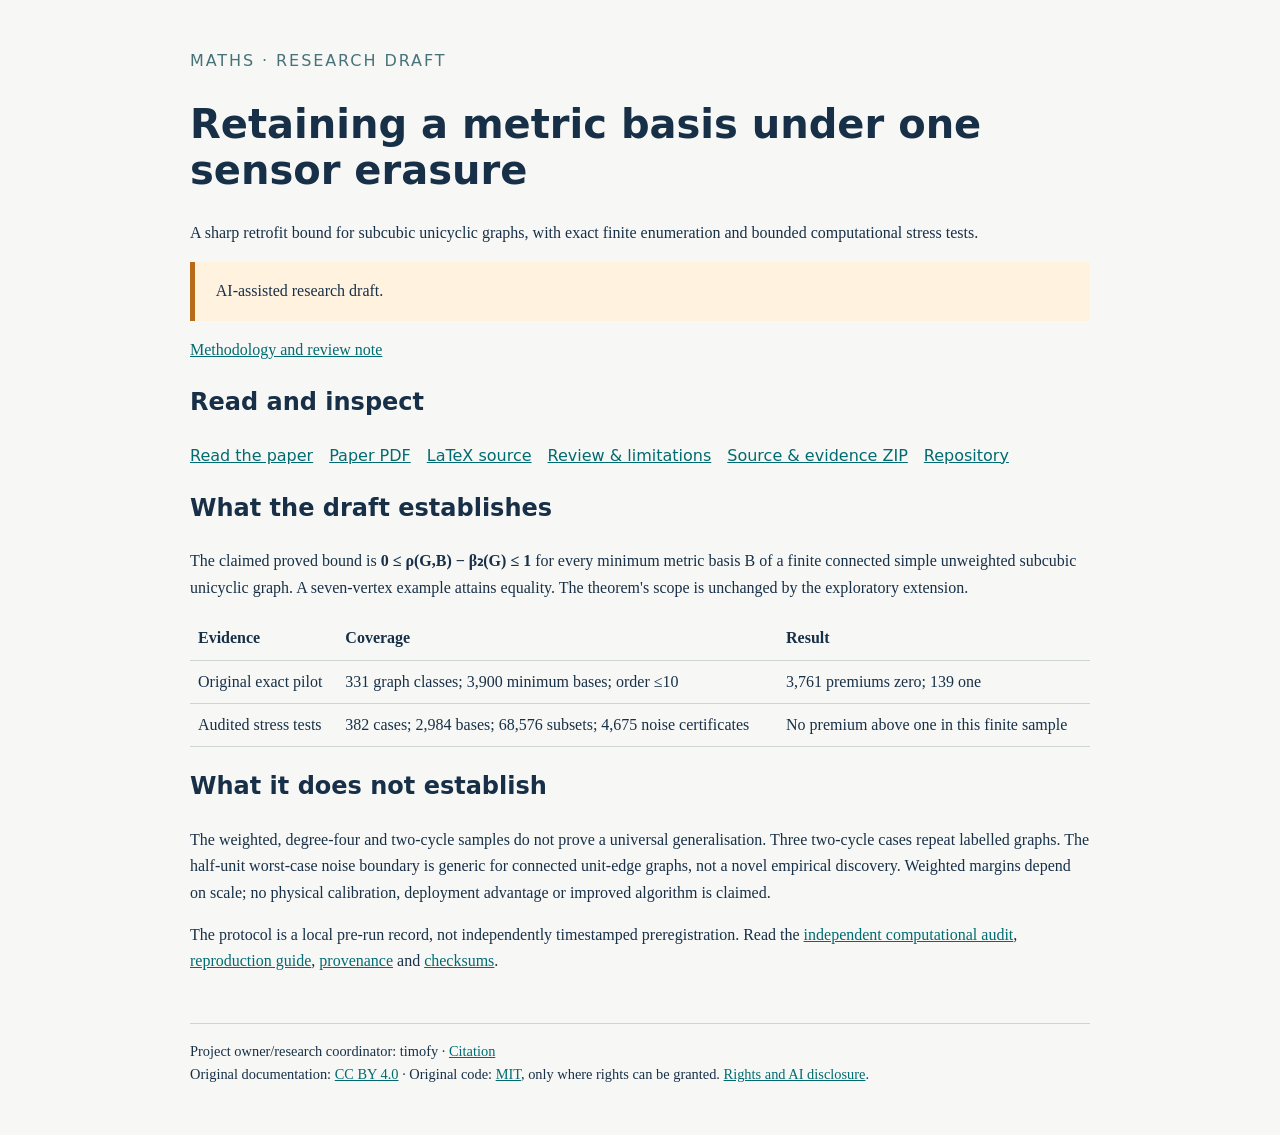
<file: index.html>
<!doctype html><html lang="en"><head><meta charset="utf-8"><meta name="viewport" content="width=device-width, initial-scale=1"><title>Prescribed metric-basis retrofit · Maths</title><meta name="description" content="AI-assisted research draft on prescribed metric-basis retrofit."><link rel="stylesheet" href="style.css"></head><body><p class="label">Maths · Research draft</p><h1>Retaining a metric basis under one sensor erasure</h1><p>A sharp retrofit bound for subcubic unicyclic graphs, with exact finite enumeration and bounded computational stress tests.</p><aside>AI-assisted research draft.</aside><p><a href="methodology.html">Methodology and review note</a></p><h2>Read and inspect</h2><nav><a href="paper.html">Read the paper</a><a href="output/paper.pdf">Paper PDF</a><a href="paper.tex">LaTeX source</a><a href="output/review.pdf">Review &amp; limitations</a><a href="evidence.zip">Source &amp; evidence ZIP</a><a href="https://github.com/timofy/prescribed-metric-basis-retrofit">Repository</a></nav><h2>What the draft establishes</h2><p>The claimed proved bound is <strong>0 ≤ ρ(G,B) − β₂(G) ≤ 1</strong> for every minimum metric basis B of a finite connected simple unweighted subcubic unicyclic graph. A seven-vertex example attains equality. The theorem's scope is unchanged by the exploratory extension.</p><table><tr><th>Evidence</th><th>Coverage</th><th>Result</th></tr><tr><td>Original exact pilot</td><td>331 graph classes; 3,900 minimum bases; order ≤10</td><td>3,761 premiums zero; 139 one</td></tr><tr><td>Audited stress tests</td><td>382 cases; 2,984 bases; 68,576 subsets; 4,675 noise certificates</td><td>No premium above one in this finite sample</td></tr></table><h2>What it does not establish</h2><p>The weighted, degree-four and two-cycle samples do not prove a universal generalisation. Three two-cycle cases repeat labelled graphs. The half-unit worst-case noise boundary is generic for connected unit-edge graphs, not a novel empirical discovery. Weighted margins depend on scale; no physical calibration, deployment advantage or improved algorithm is claimed.</p><p>The protocol is a local pre-run record, not independently timestamped preregistration. Read the <a href="extension-audit/AUDIT.md">independent computational audit</a>, <a href="README.md">reproduction guide</a>, <a href="PROVENANCE.json">provenance</a> and <a href="SHA256SUMS.json">checksums</a>.</p><footer>Project owner/research coordinator: timofy · <a href="CITATION.cff">Citation</a><br>Original documentation: <a href="LICENSE-DOCS.md">CC BY 4.0</a> · Original code: <a href="LICENSE-CODE">MIT</a>, only where rights can be granted. <a href="NOTICE.md">Rights and AI disclosure</a>.</footer></body></html>
</file>
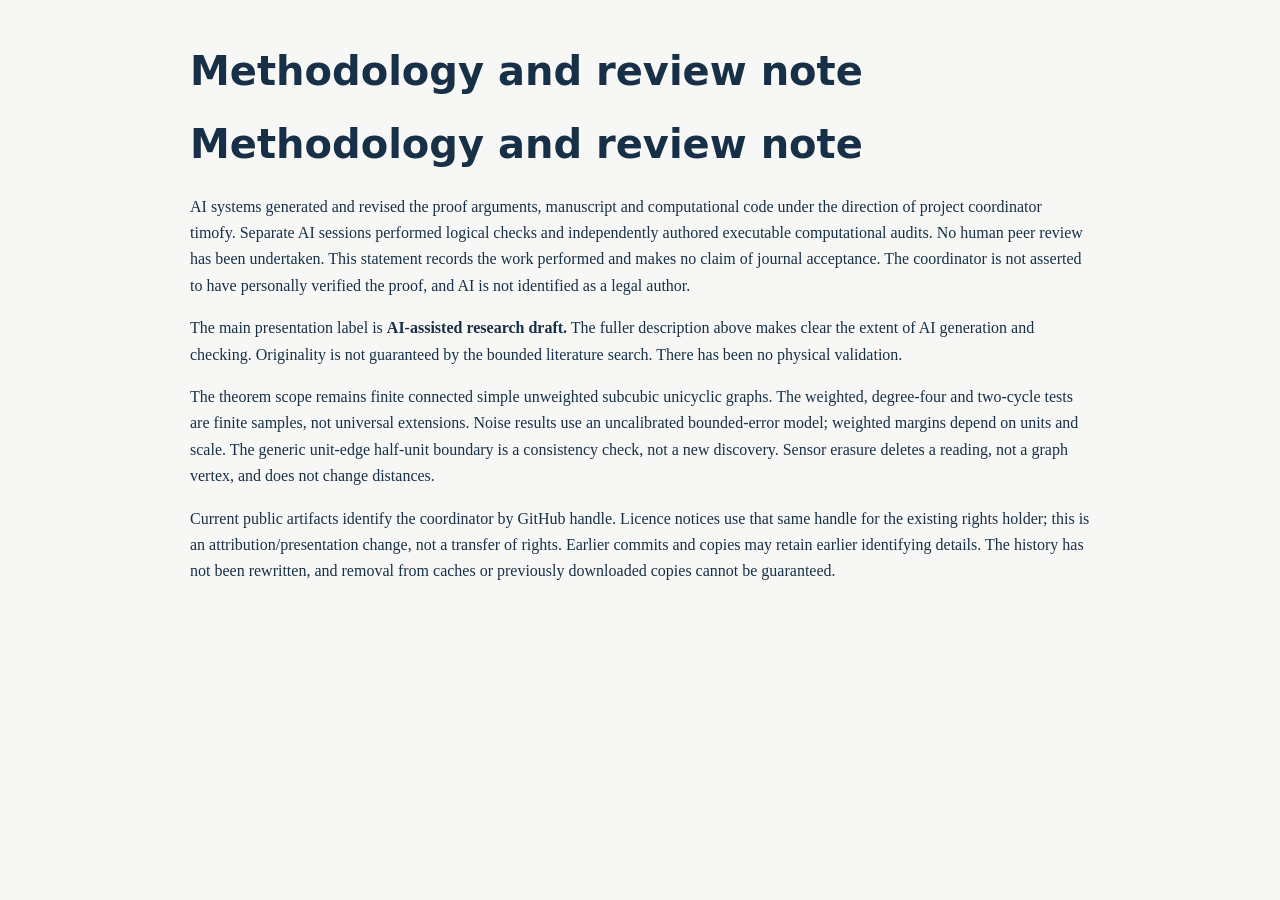
<file: methodology.html>
<!DOCTYPE html>
<html xmlns="http://www.w3.org/1999/xhtml">
<head>
  <meta charset="utf-8" />
  <meta name="generator" content="pandoc 3.12.1" />
  <meta name="viewport" content="width=device-width, initial-scale=1.0, user-scalable=yes" />
  <title>Methodology and review note</title>
  <style>
    /* Default styles provided by pandoc.
    ** See https://pandoc.org/MANUAL.html#variables-for-html for config info.
    */
    span.smallcaps{font-variant: small-caps;}
    div.columns{display: flex; gap: 1.5em;}
    div.column{flex: auto;}
    @media screen {
    div.columns{gap: min(4vw, 1.5em);}
    div.column{overflow-x: auto;}
    }
    div.hanging-indent{margin-left: 1.5em; text-indent: -1.5em;}
    /* The extra [class] is a hack that increases specificity enough to
       override a similar rule in reveal.js */
    ul.task-list[class]{list-style: none;}
    ul.task-list li input[type="checkbox"] {
      font-size: inherit;
      width: 0.8em;
      margin: 0 0.8em 0.2em -1.6em;
      vertical-align: middle;
    }
  </style>
  <link rel="stylesheet" href="style.css" />
</head>
<body>
<header id="title-block-header">
<h1 class="title">Methodology and review note</h1>
</header>
<h1 id="methodology-and-review-note">Methodology and review note</h1>
<p>AI systems generated and revised the proof arguments, manuscript and
computational code under the direction of project coordinator timofy.
Separate AI sessions performed logical checks and independently authored
executable computational audits. No human peer review has been
undertaken. This statement records the work performed and makes no claim of journal acceptance. The
coordinator is not asserted to have personally verified the proof, and
AI is not identified as a legal author.</p>
<p>The main presentation label is <strong>AI-assisted research
draft.</strong> The fuller description above makes clear the extent of
AI generation and checking. Originality is not guaranteed by the bounded
literature search. There has been no physical validation.</p>
<p>The theorem scope remains finite connected simple unweighted subcubic
unicyclic graphs. The weighted, degree-four and two-cycle tests are
finite samples, not universal extensions. Noise results use an
uncalibrated bounded-error model; weighted margins depend on units and
scale. The generic unit-edge half-unit boundary is a consistency check,
not a new discovery. Sensor erasure deletes a reading, not a graph
vertex, and does not change distances.</p>
<p>Current public artifacts identify the coordinator by GitHub handle.
Licence notices use that same handle for the existing rights holder;
this is an attribution/presentation change, not a transfer of rights.
Earlier commits and copies may retain earlier identifying details. The
history has not been rewritten, and removal from caches or previously
downloaded copies cannot be guaranteed.</p>
</body>
</html>
</file>
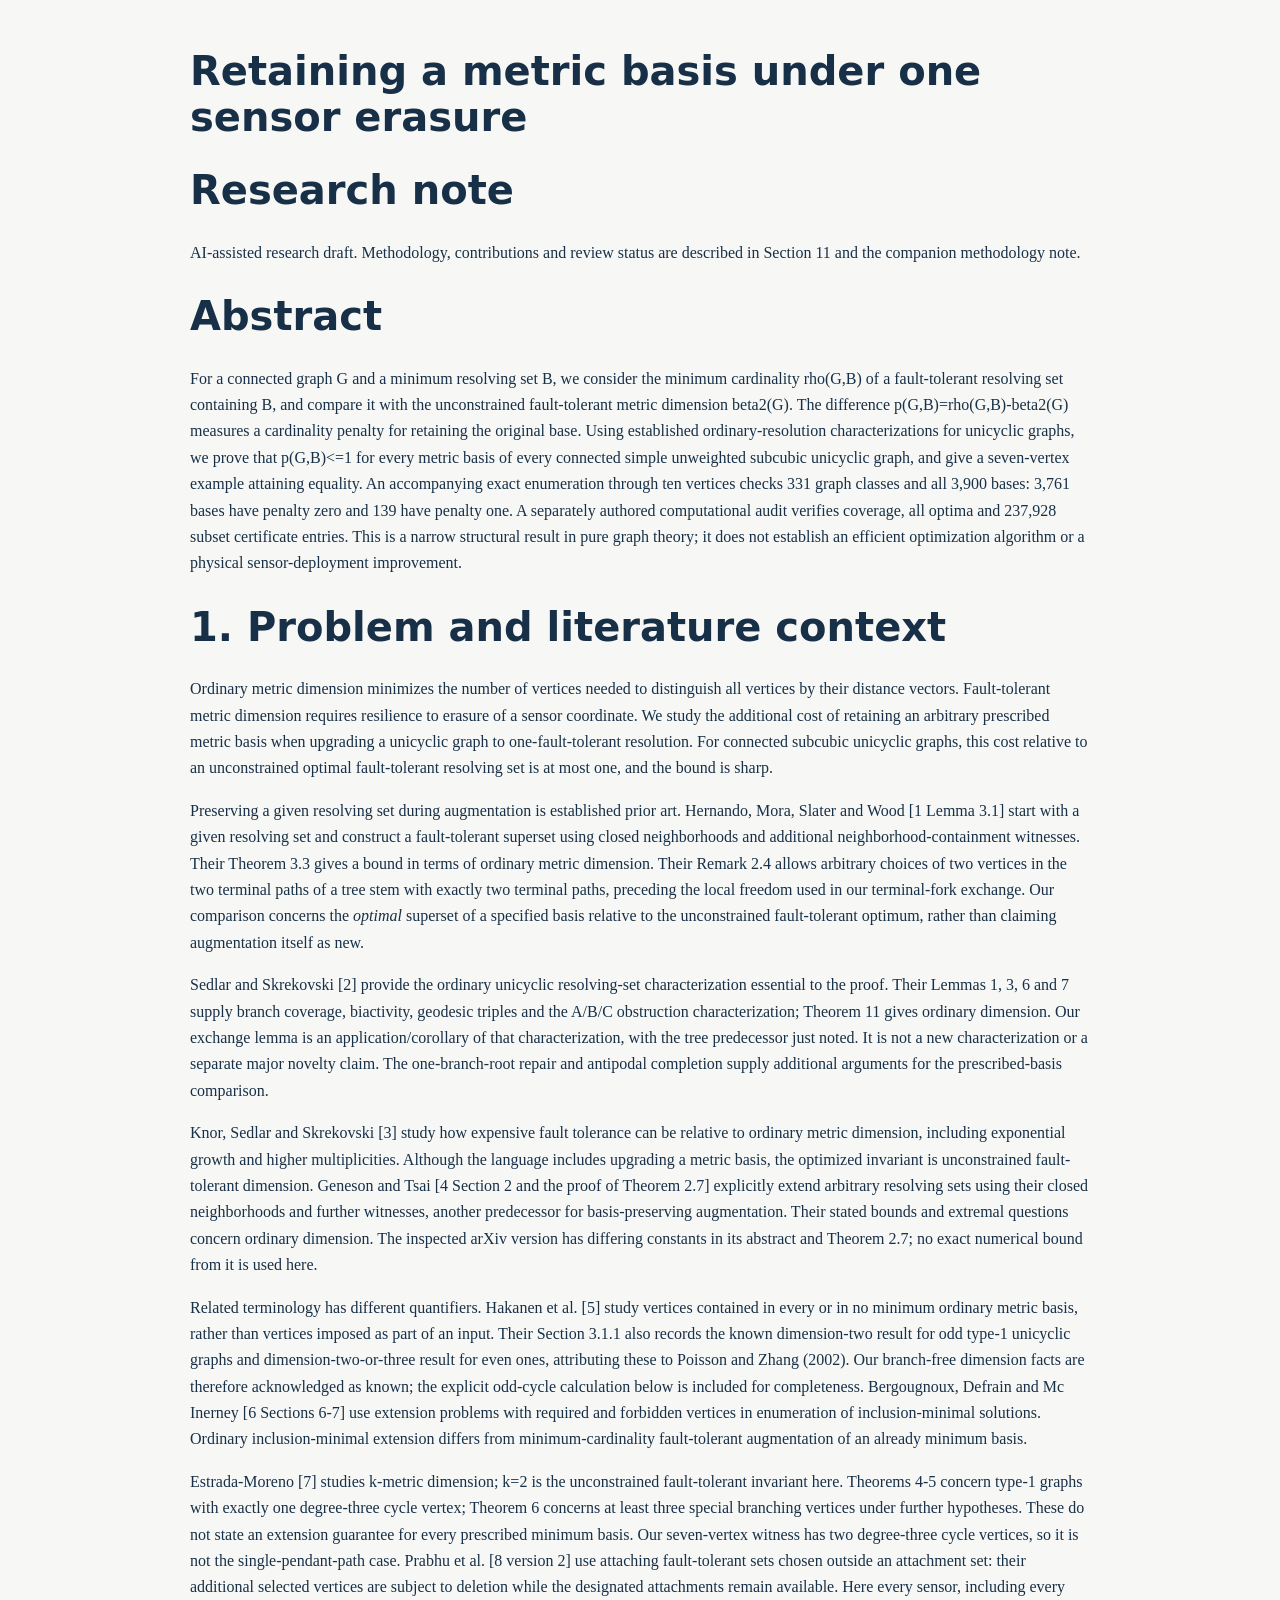
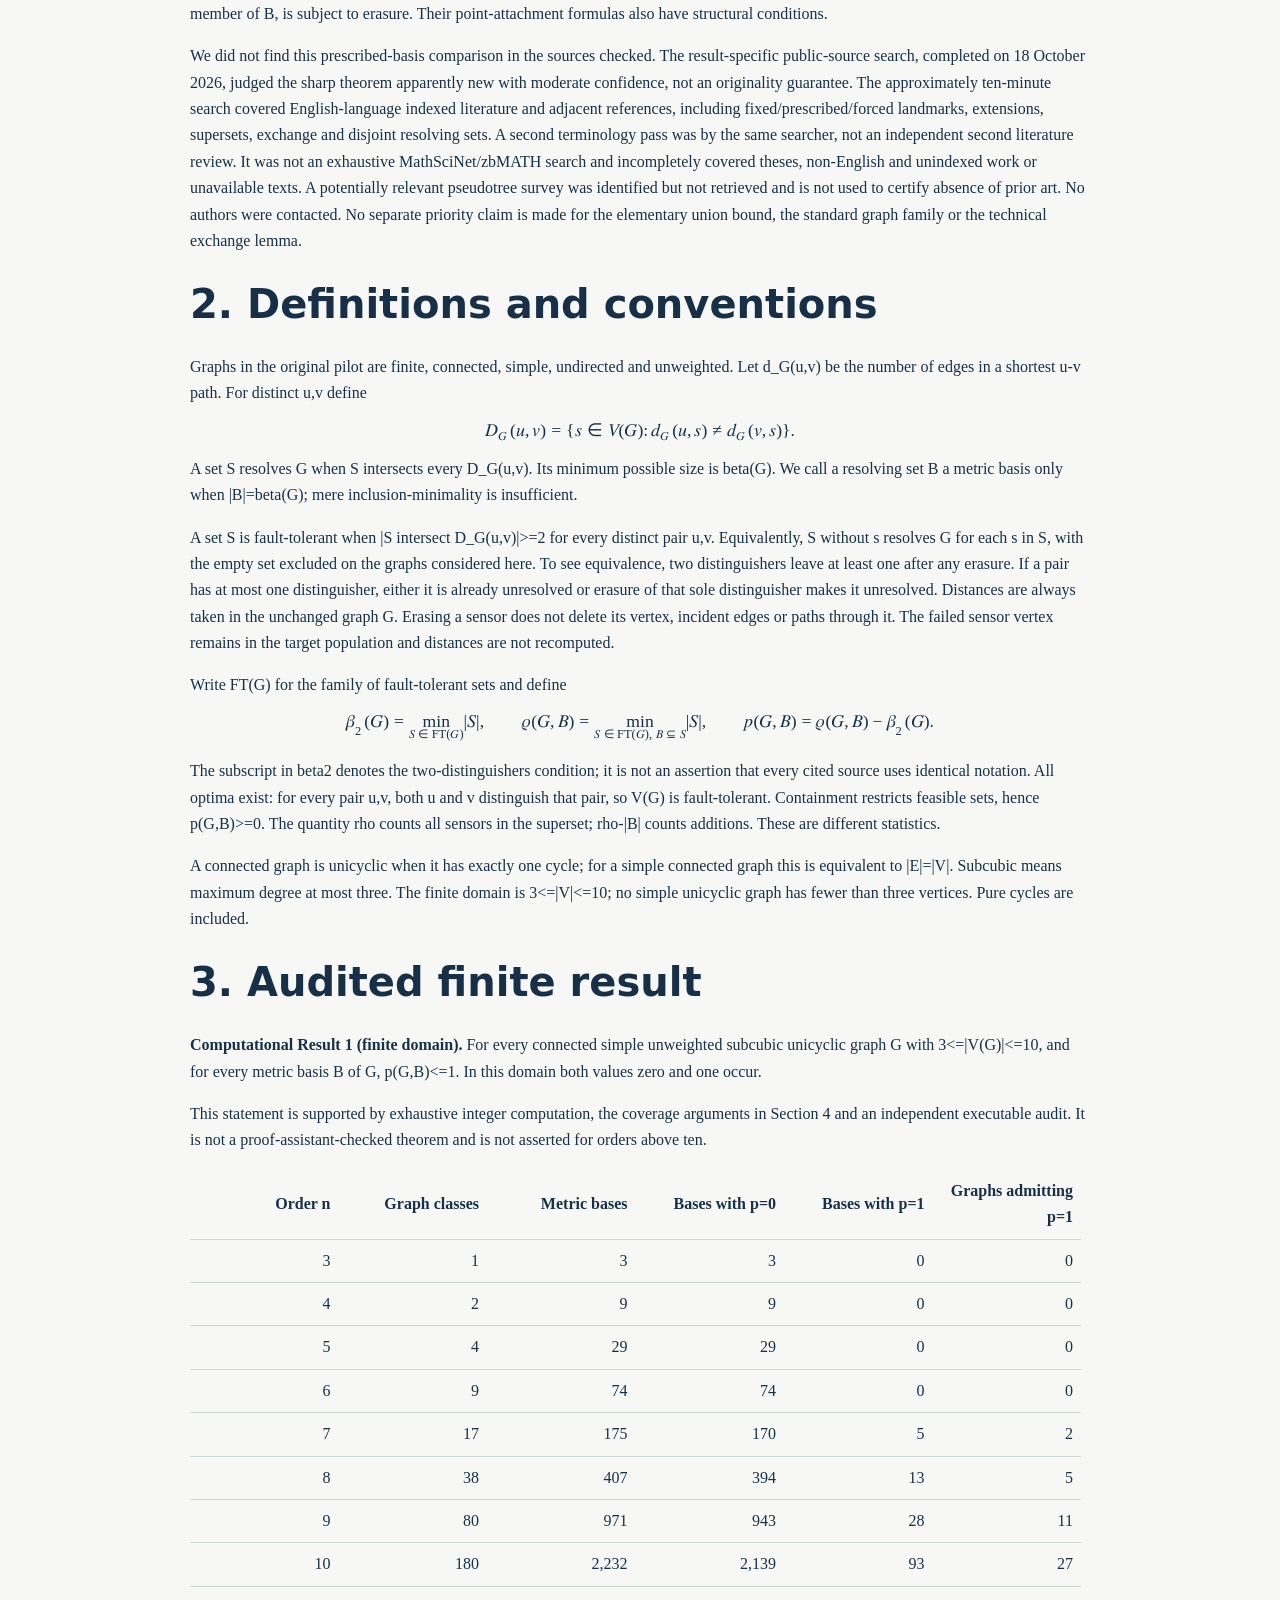
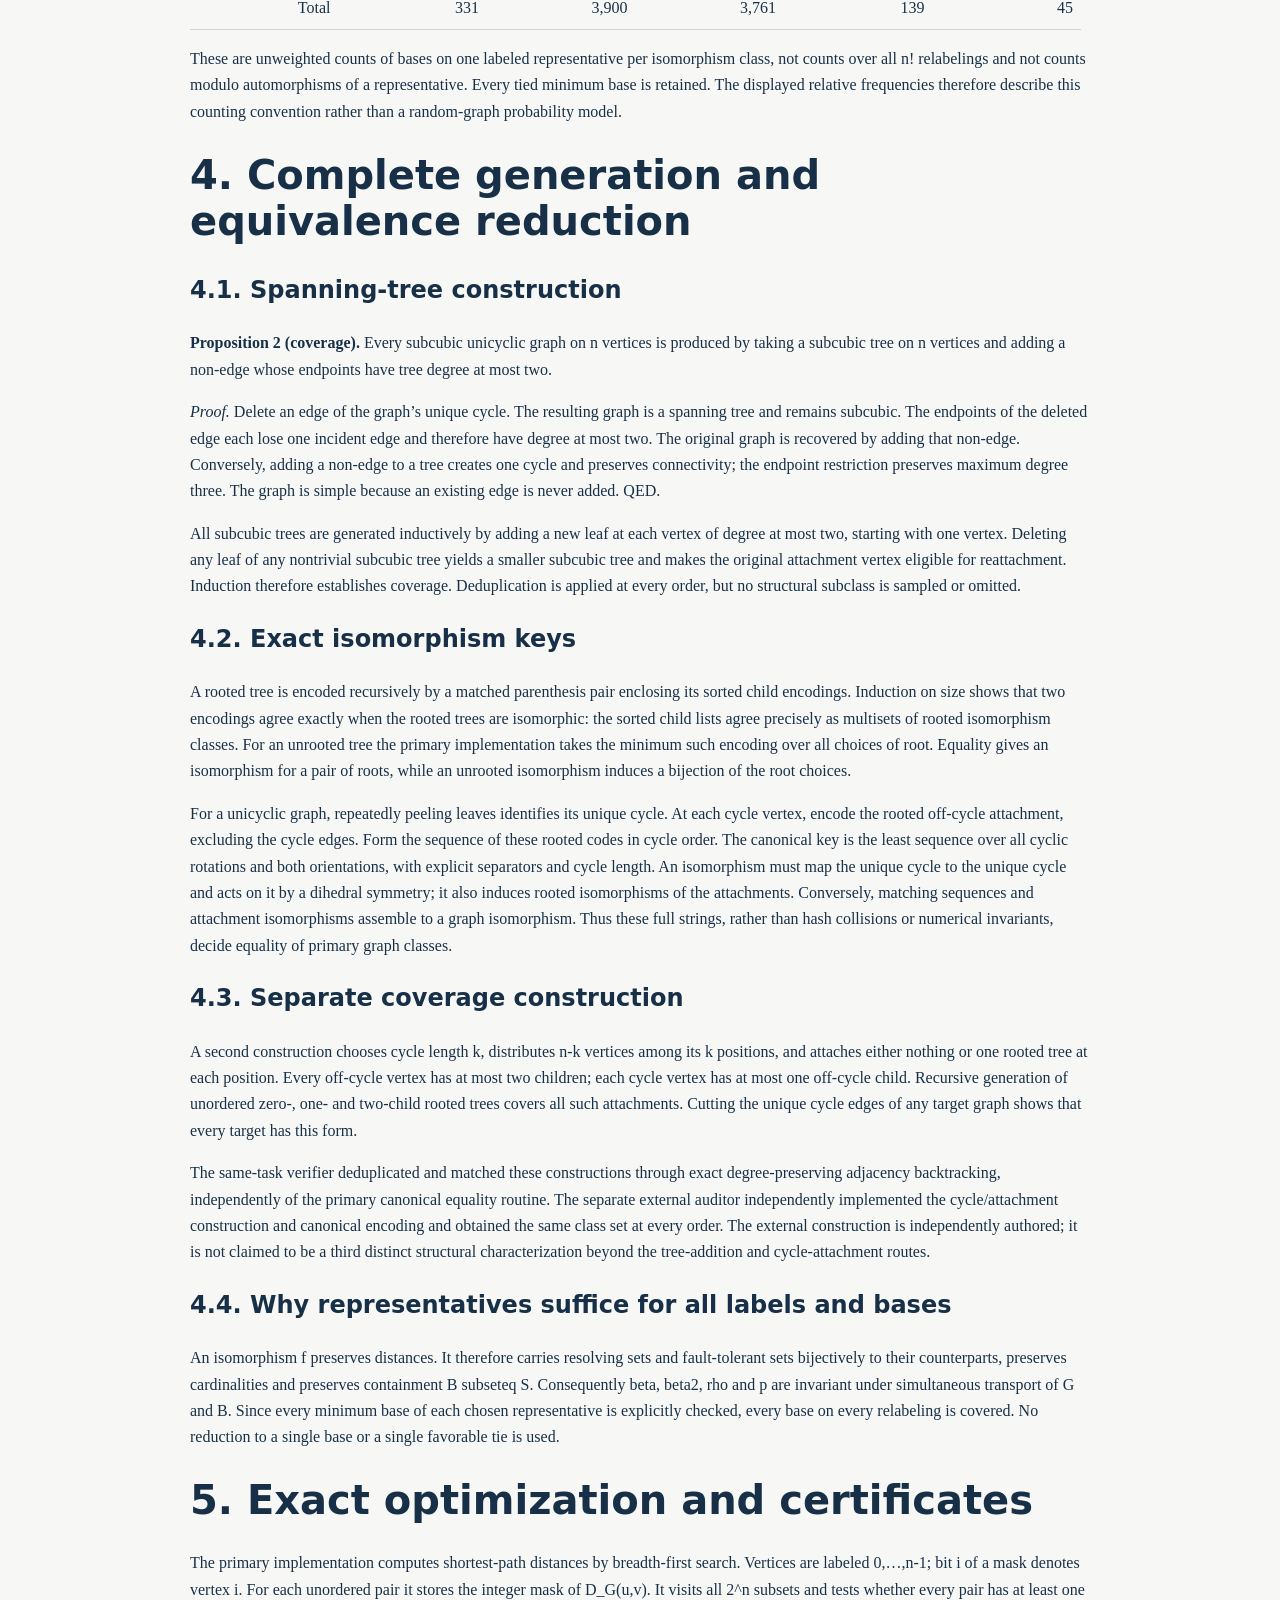
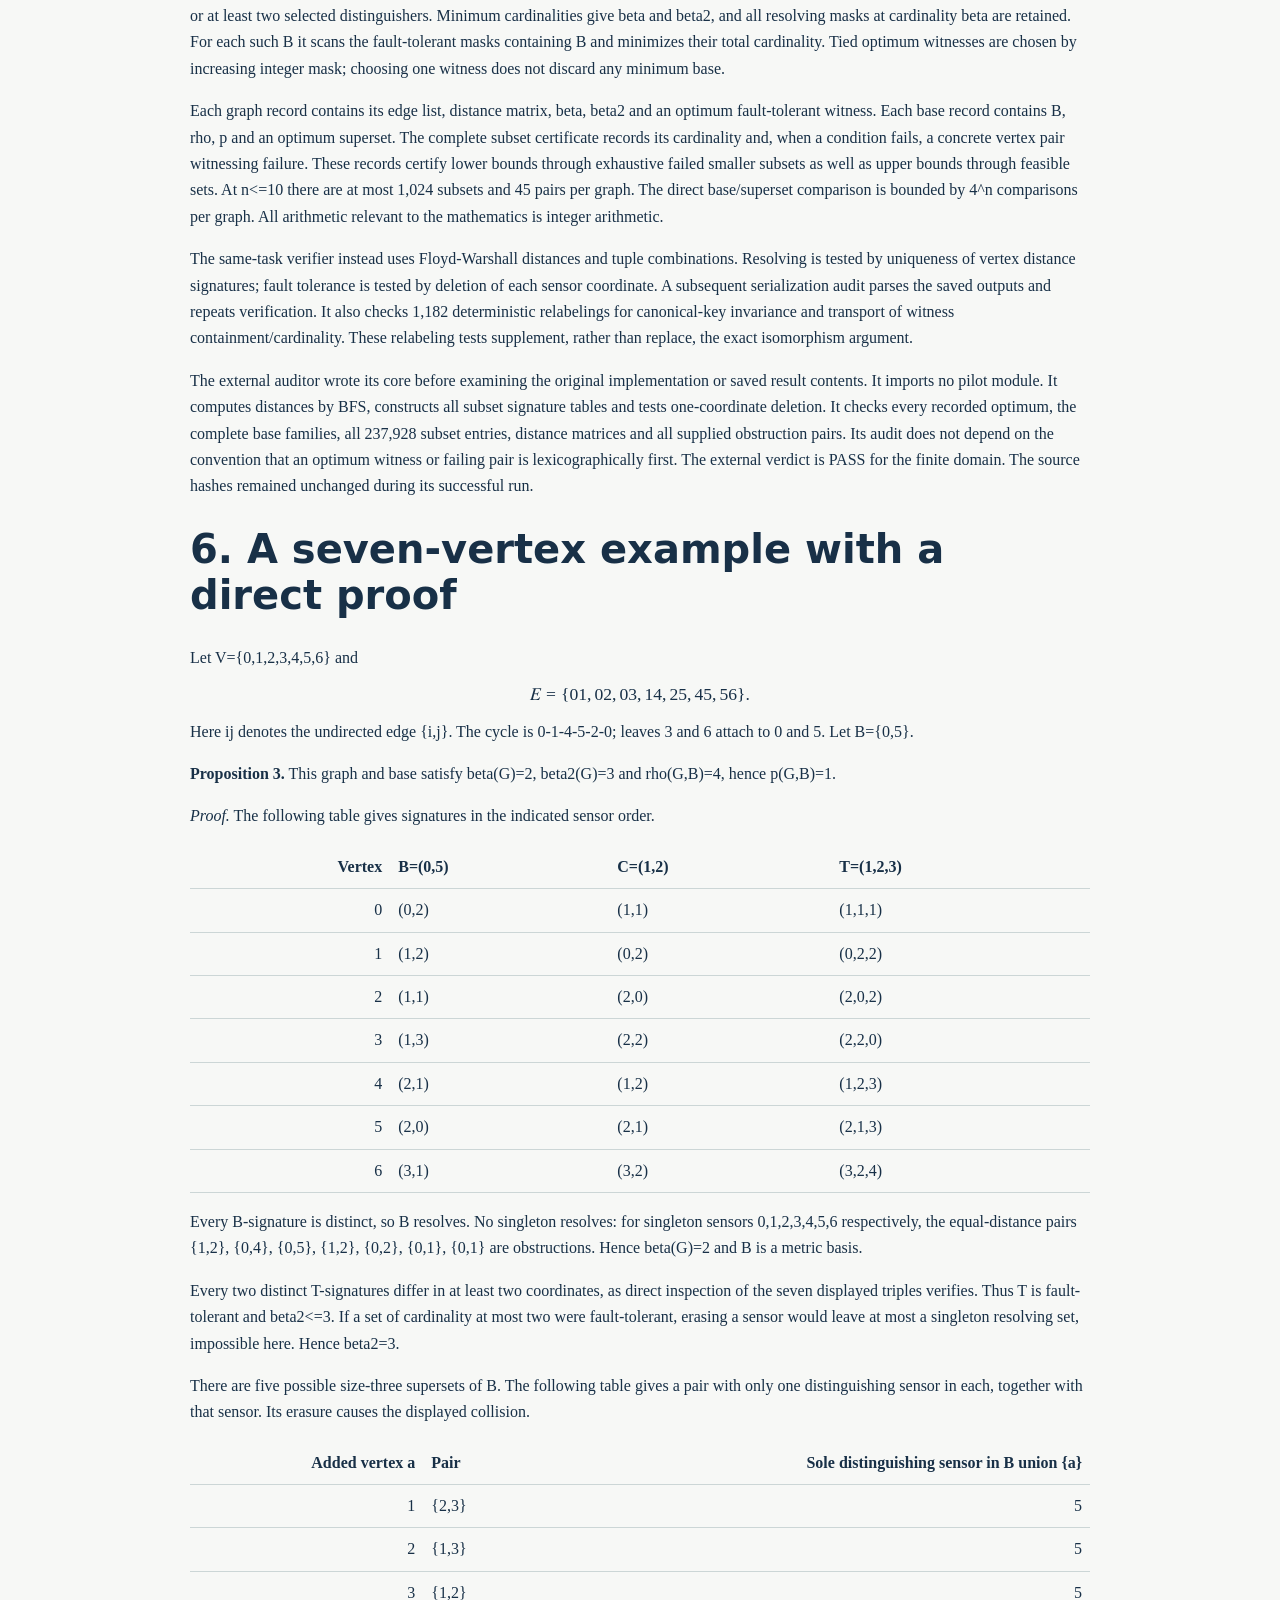
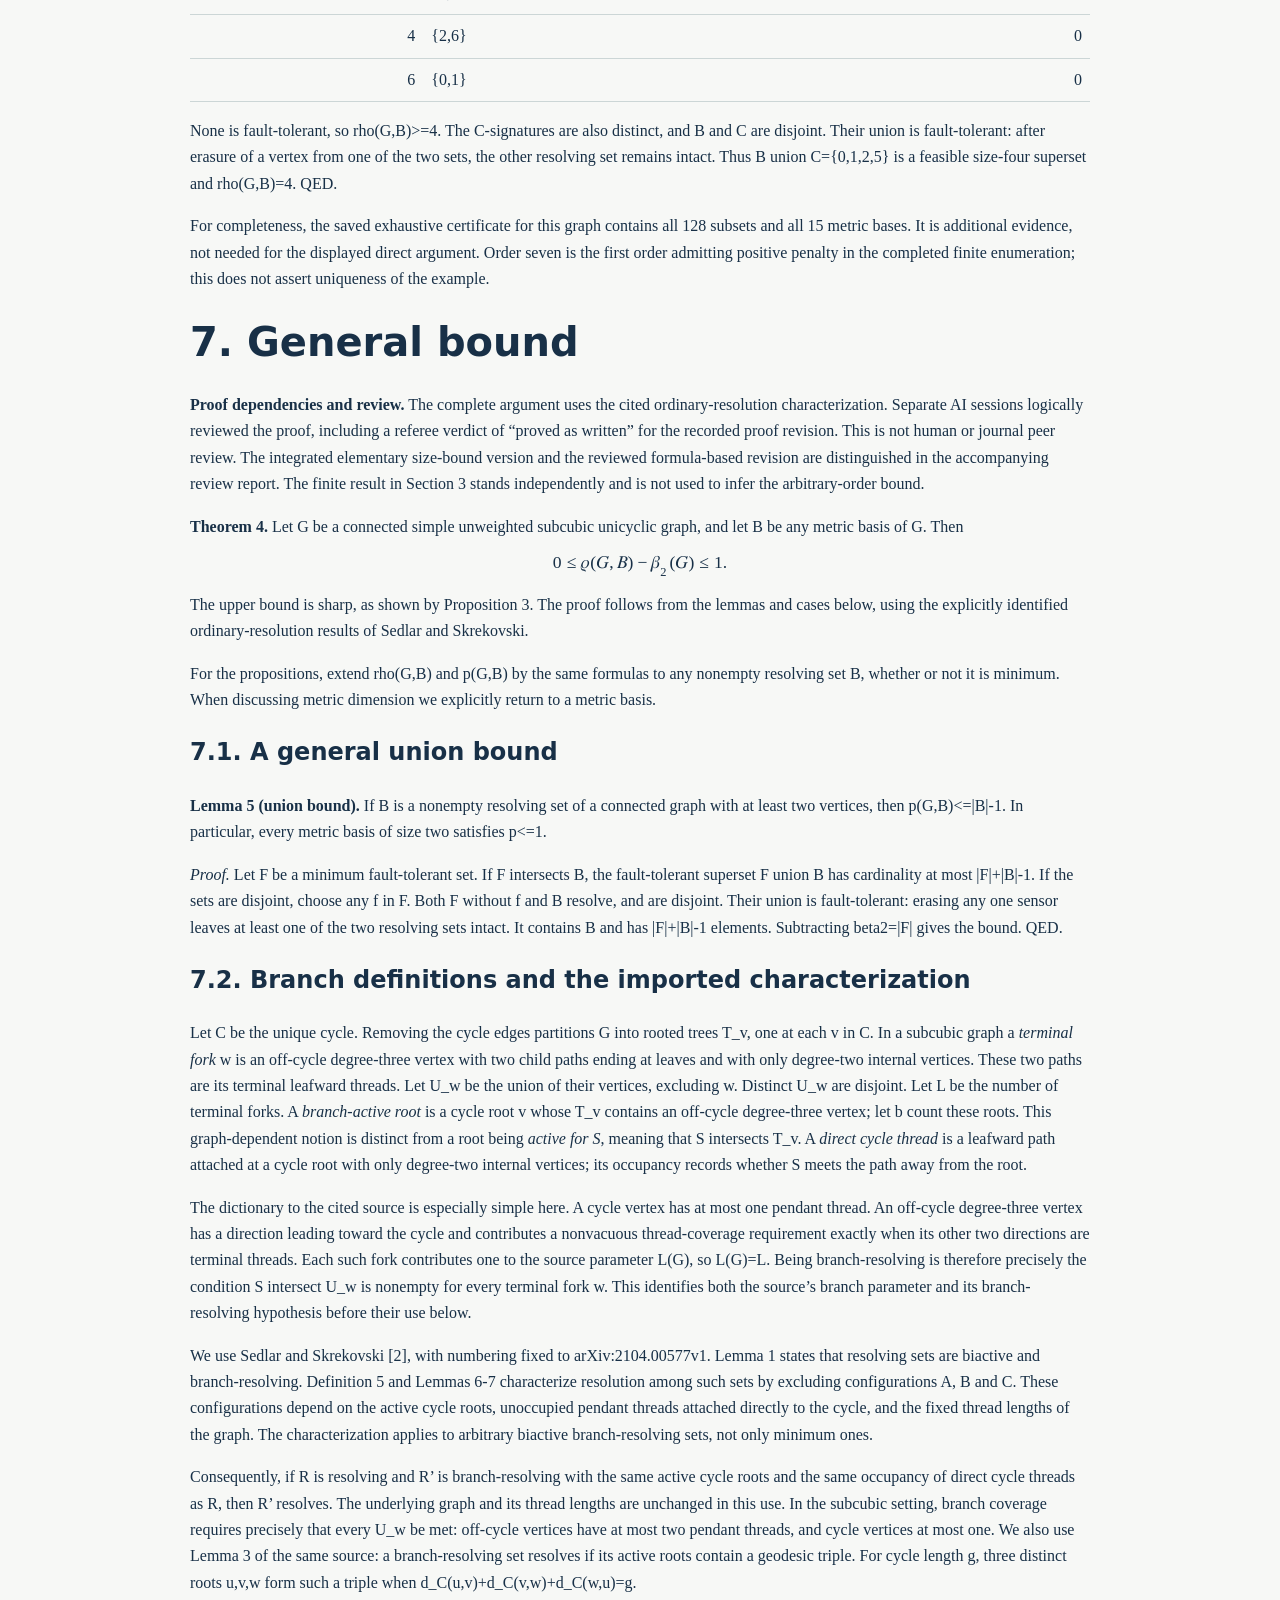
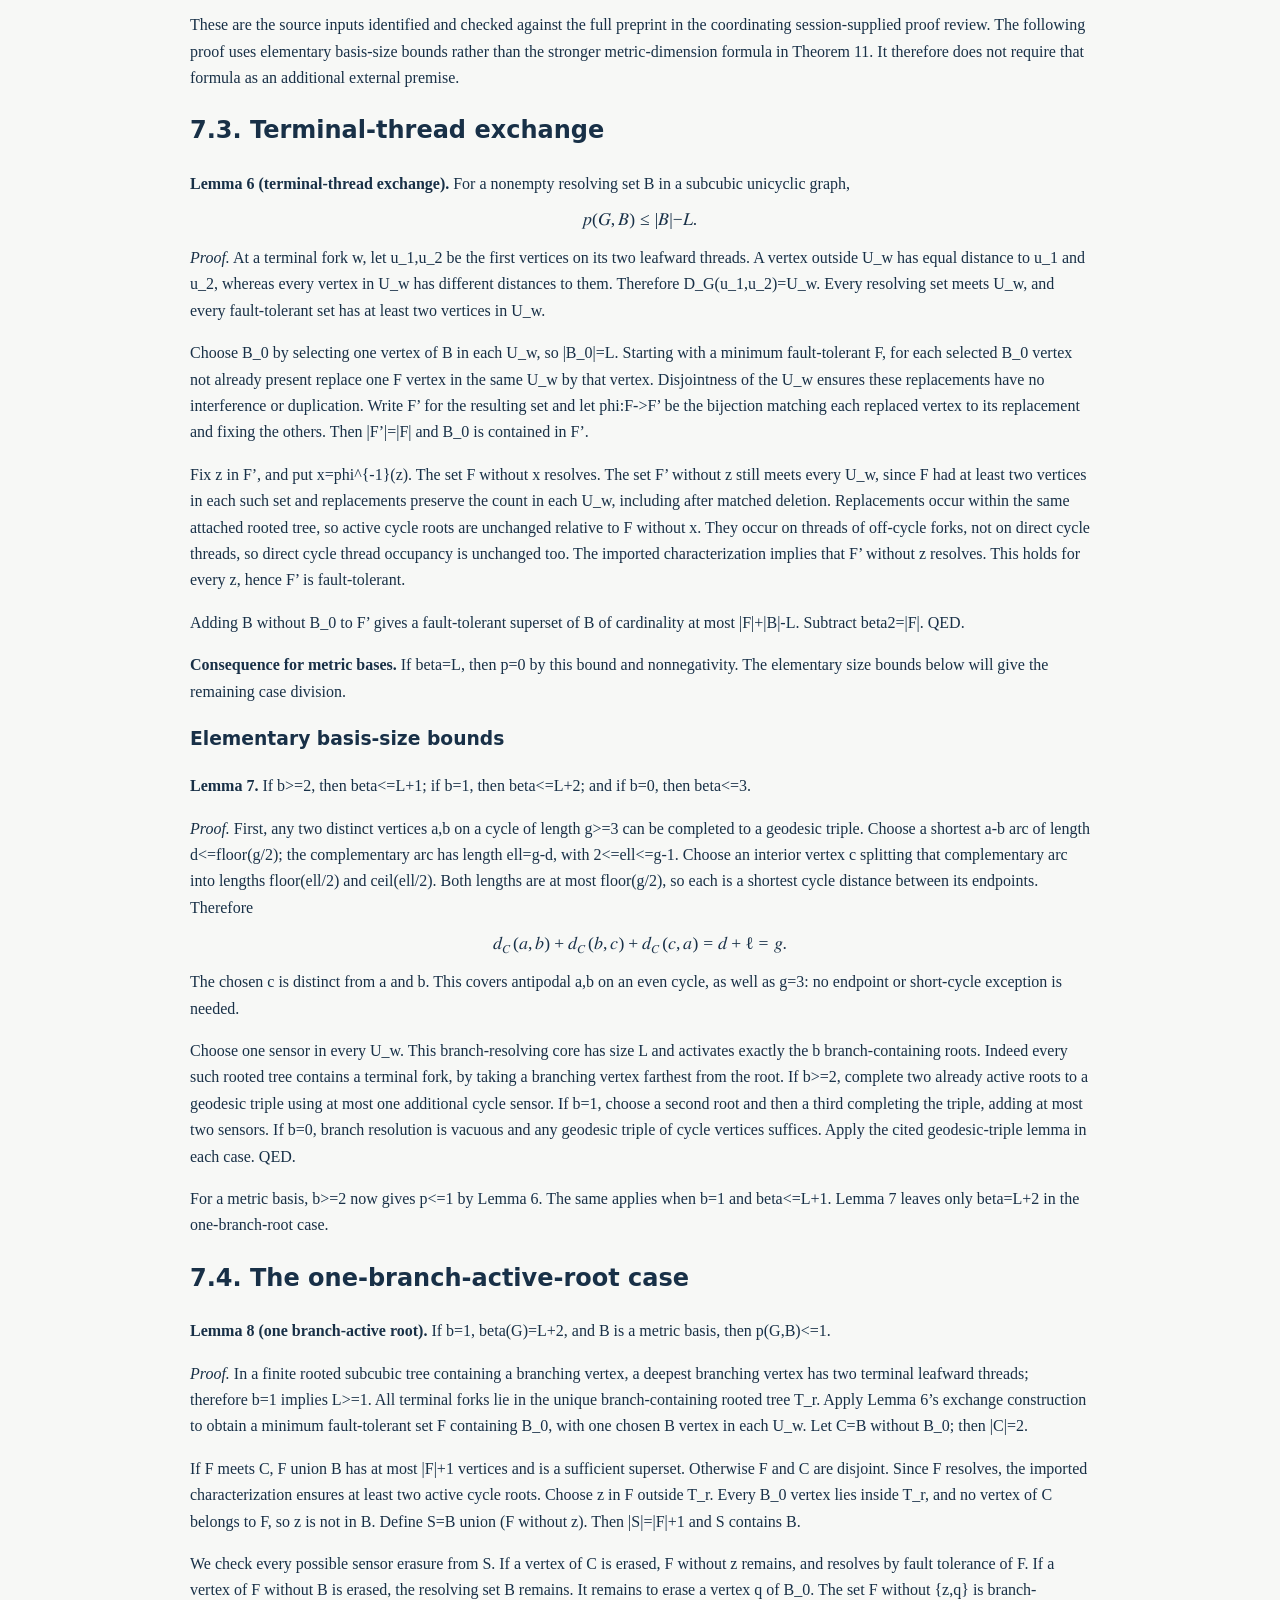
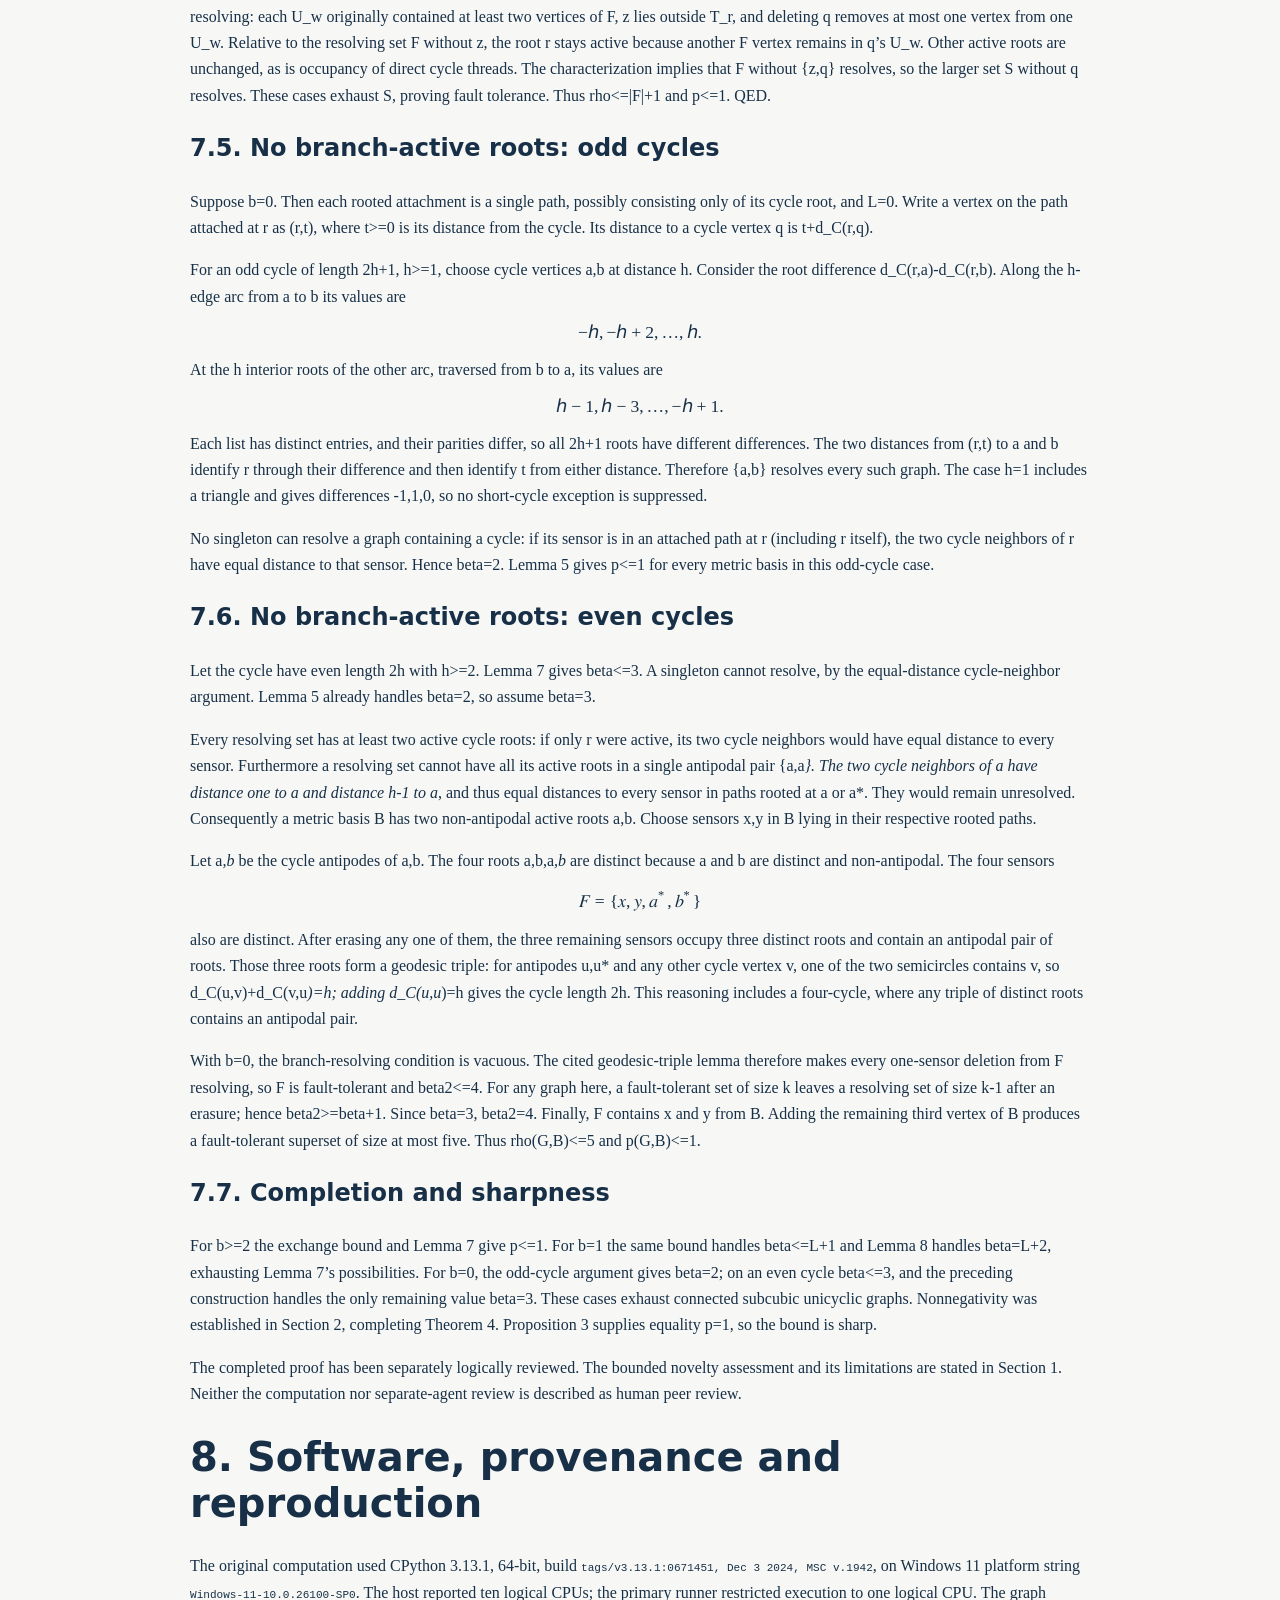
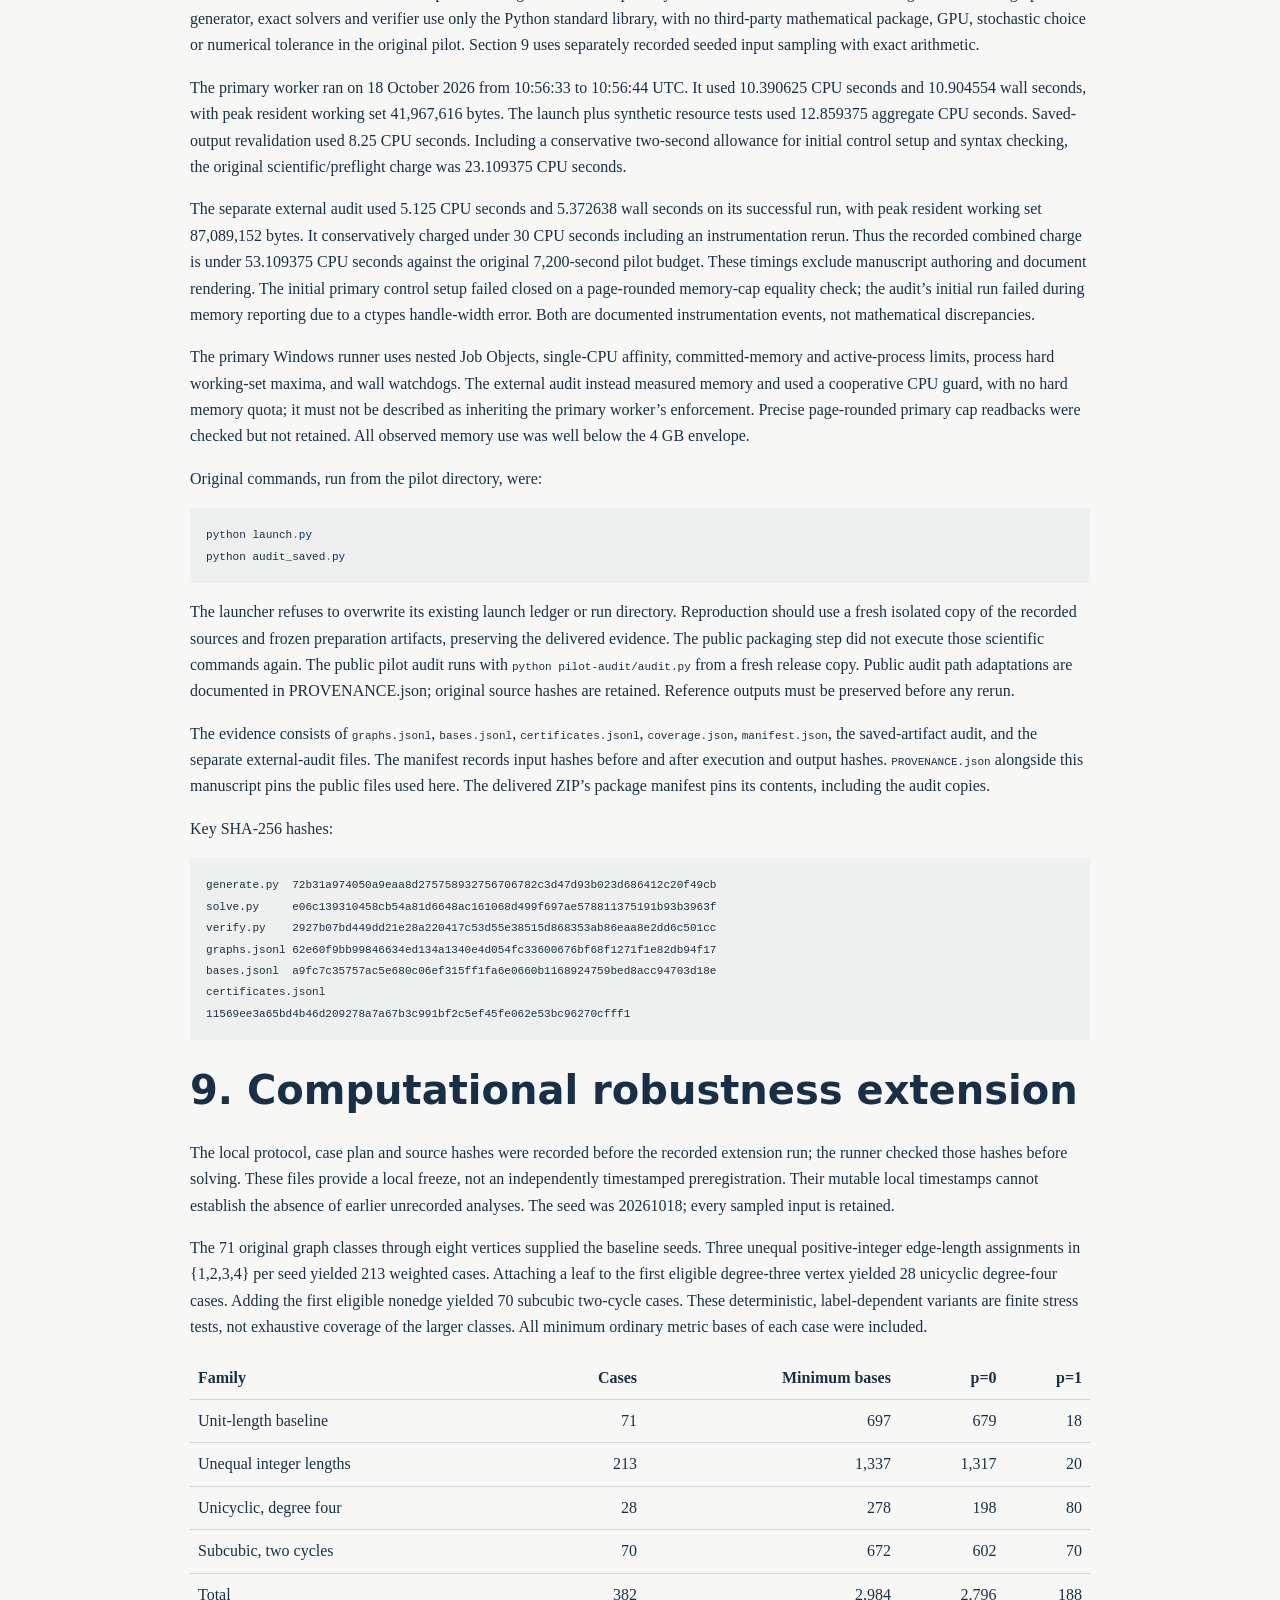
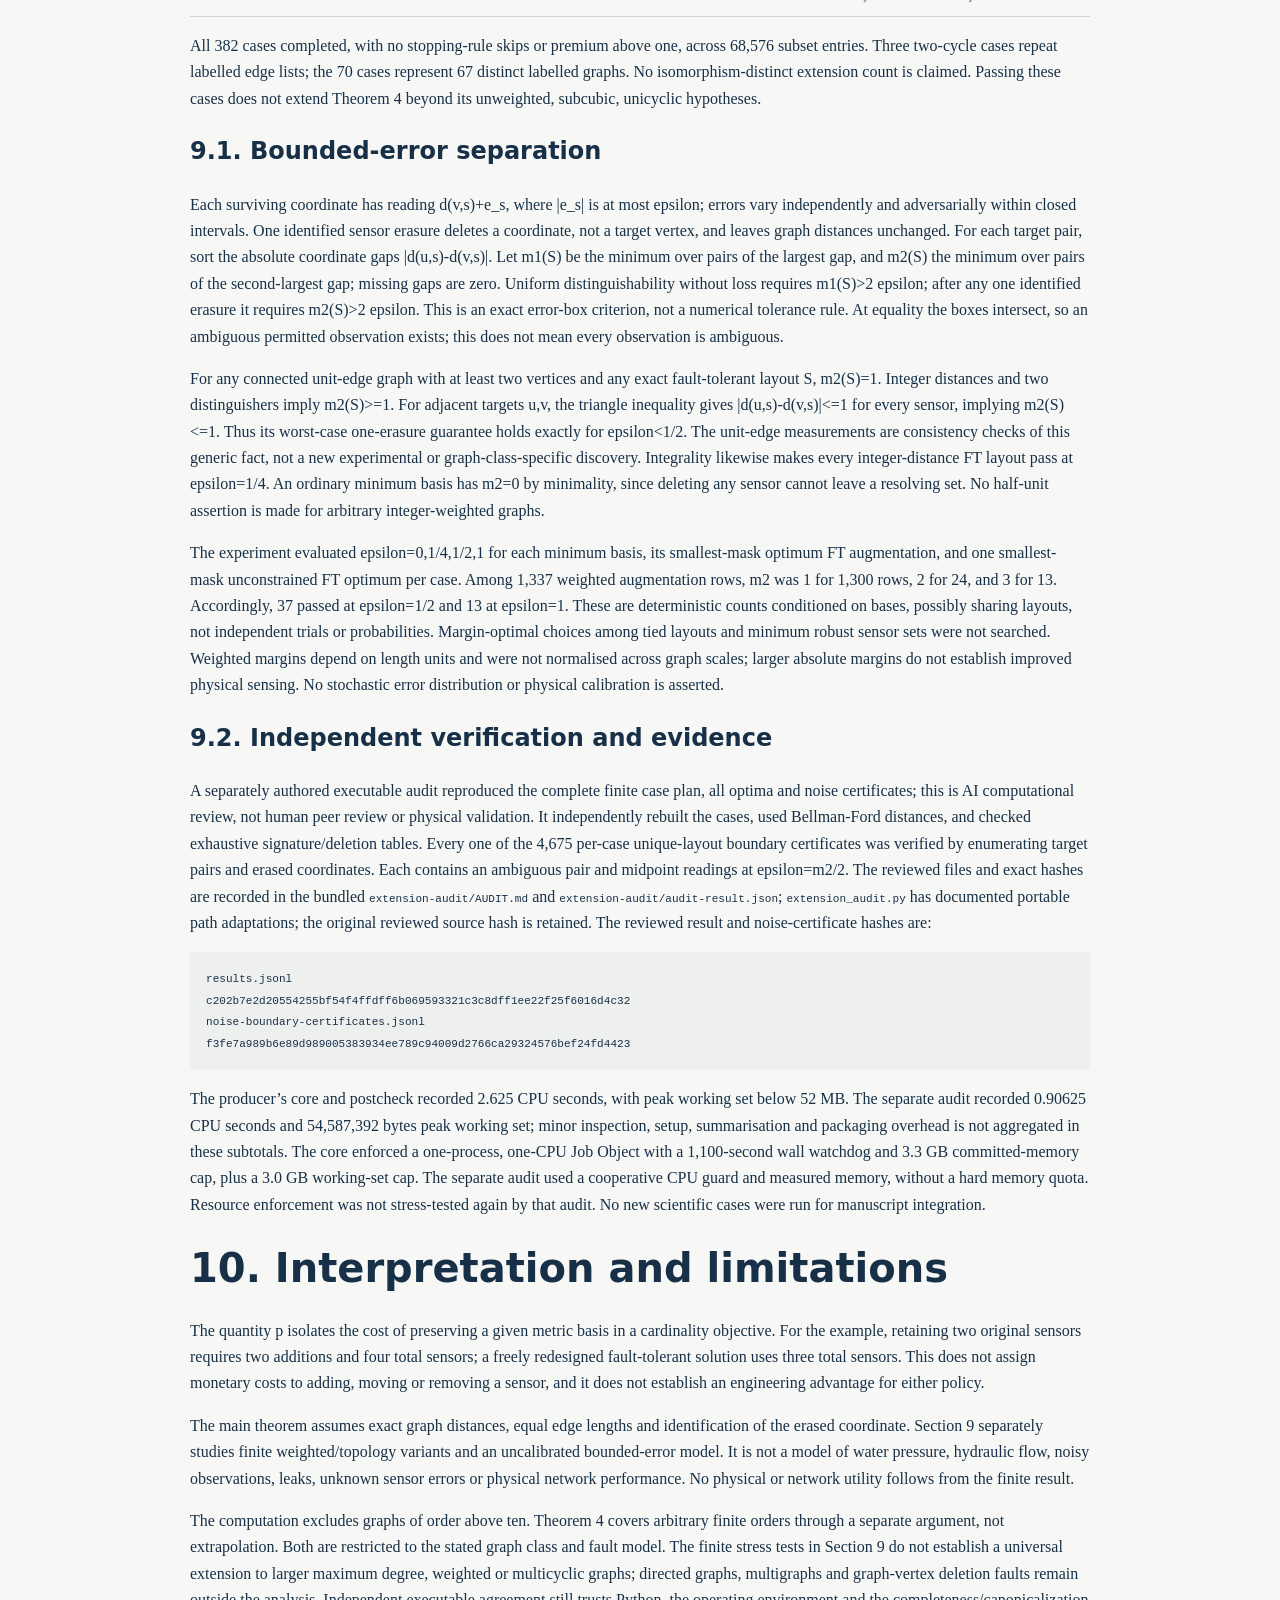
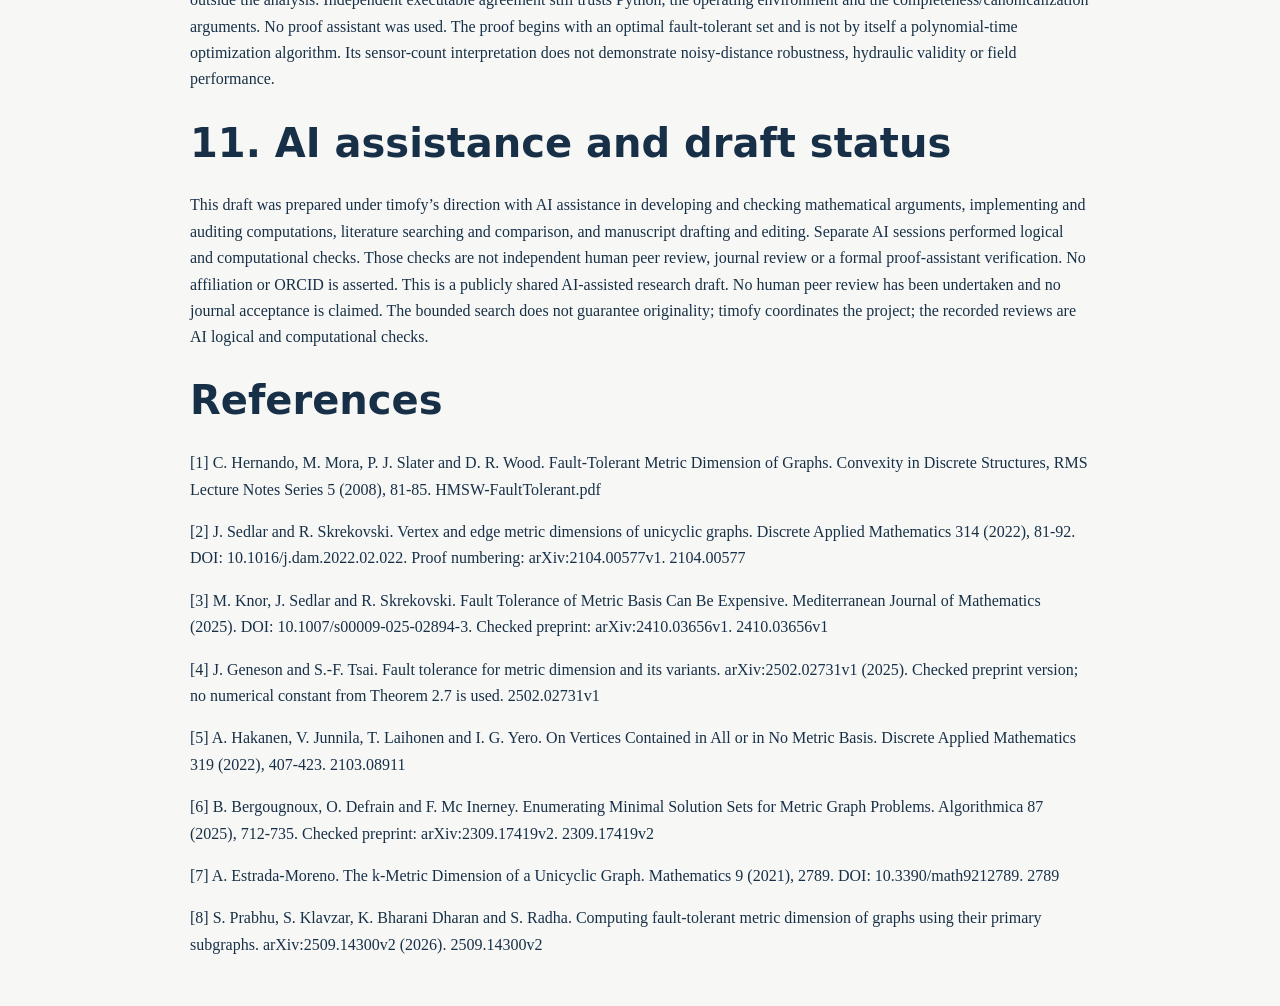
<file: paper.html>
<!DOCTYPE html>
<html xmlns="http://www.w3.org/1999/xhtml">
<head>
  <meta charset="utf-8" />
  <meta name="generator" content="pandoc 3.12.1" />
  <meta name="viewport" content="width=device-width, initial-scale=1.0, user-scalable=yes" />
  <title>Retaining a metric basis under one sensor erasure</title>
  <style>
    /* Default styles provided by pandoc.
    ** See https://pandoc.org/MANUAL.html#variables-for-html for config info.
    */
    span.smallcaps{font-variant: small-caps;}
    div.columns{display: flex; gap: 1.5em;}
    div.column{flex: auto;}
    @media screen {
    div.columns{gap: min(4vw, 1.5em);}
    div.column{overflow-x: auto;}
    }
    div.hanging-indent{margin-left: 1.5em; text-indent: -1.5em;}
    /* The extra [class] is a hack that increases specificity enough to
       override a similar rule in reveal.js */
    ul.task-list[class]{list-style: none;}
    ul.task-list li input[type="checkbox"] {
      font-size: inherit;
      width: 0.8em;
      margin: 0 0.8em 0.2em -1.6em;
      vertical-align: middle;
    }
    /* CSS for syntax highlighting */
    html { -webkit-text-size-adjust: 100%; }
    pre > code.sourceCode { white-space: pre; position: relative; }
    pre > code.sourceCode > span { display: inline-block; line-height: 1.25; }
    pre > code.sourceCode > span:empty { height: 1.2em; }
    .sourceCode { overflow: visible; }
    code.sourceCode > span { color: inherit; text-decoration: inherit; }
    div.sourceCode { margin: 1em 0; }
    pre.sourceCode { margin: 0; }
    @media screen {
    div.sourceCode { overflow: auto; }
    }
    @media print {
    pre > code.sourceCode { white-space: pre-wrap; }
    pre > code.sourceCode > span { text-indent: -5em; padding-left: 5em; }
    }
    pre.numberSource code
      { counter-reset: source-line 0; }
    pre.numberSource code > span
      { position: relative; left: -4em; counter-increment: source-line; }
    pre.numberSource code > span > a:first-child::before
      { content: counter(source-line);
        position: relative; left: -1em; text-align: right; vertical-align: baseline;
        border: none; display: inline-block;
        -webkit-touch-callout: none; -webkit-user-select: none;
        -khtml-user-select: none; -moz-user-select: none;
        -ms-user-select: none; user-select: none;
        padding: 0 4px; width: 4em;
        color: #aaaaaa;
      }
    pre.numberSource { margin-left: 3em; border-left: 1px solid #aaaaaa;  padding-left: 4px; }
    div.sourceCode
      {   }
    @media screen {
    pre > code.sourceCode > span > a:first-child::before { text-decoration: underline; }
    }
    code span.al { color: #ff0000; font-weight: bold; } /* Alert */
    code span.an { color: #60a0b0; font-weight: bold; font-style: italic; } /* Annotation */
    code span.at { color: #7d9029; } /* Attribute */
    code span.bn { color: #40a070; } /* BaseN */
    code span.bu { color: #008000; } /* BuiltIn */
    code span.cf { color: #007020; font-weight: bold; } /* ControlFlow */
    code span.ch { color: #4070a0; } /* Char */
    code span.cn { color: #880000; } /* Constant */
    code span.co { color: #60a0b0; font-style: italic; } /* Comment */
    code span.cv { color: #60a0b0; font-weight: bold; font-style: italic; } /* CommentVar */
    code span.do { color: #ba2121; font-style: italic; } /* Documentation */
    code span.dt { color: #902000; } /* DataType */
    code span.dv { color: #40a070; } /* DecVal */
    code span.er { color: #ff0000; font-weight: bold; } /* Error */
    code span.ex { } /* Extension */
    code span.fl { color: #40a070; } /* Float */
    code span.fu { color: #06287e; } /* Function */
    code span.im { color: #008000; font-weight: bold; } /* Import */
    code span.in { color: #60a0b0; font-weight: bold; font-style: italic; } /* Information */
    code span.kw { color: #007020; font-weight: bold; } /* Keyword */
    code span.op { color: #666666; } /* Operator */
    code span.ot { color: #007020; } /* Other */
    code span.pp { color: #bc7a00; } /* Preprocessor */
    code span.sc { color: #4070a0; } /* SpecialChar */
    code span.ss { color: #bb6688; } /* SpecialString */
    code span.st { color: #4070a0; } /* String */
    code span.va { color: #19177c; } /* Variable */
    code span.vs { color: #4070a0; } /* VerbatimString */
    code span.wa { color: #60a0b0; font-weight: bold; font-style: italic; } /* Warning */
  </style>
  <link rel="stylesheet" href="style.css" />
</head>
<body>
<header id="title-block-header">
<h1 class="title">Retaining a metric basis under one sensor erasure</h1>
</header>
<h1 id="research-note">Research note</h1>
<p>AI-assisted research draft. Methodology, contributions and review
status are described in Section 11 and the companion methodology
note.</p>
<h1 id="abstract">Abstract</h1>
<p>For a connected graph G and a minimum resolving set B, we consider
the minimum cardinality rho(G,B) of a fault-tolerant resolving set
containing B, and compare it with the unconstrained fault-tolerant
metric dimension beta2(G). The difference p(G,B)=rho(G,B)-beta2(G)
measures a cardinality penalty for retaining the original base. Using
established ordinary-resolution characterizations for unicyclic graphs,
we prove that p(G,B)&lt;=1 for every metric basis of every connected
simple unweighted subcubic unicyclic graph, and give a seven-vertex
example attaining equality. An accompanying exact enumeration through
ten vertices checks 331 graph classes and all 3,900 bases: 3,761 bases
have penalty zero and 139 have penalty one. A separately authored
computational audit verifies coverage, all optima and 237,928 subset
certificate entries. This is a narrow structural result in pure graph
theory; it does not establish an efficient optimization algorithm or a
physical sensor-deployment improvement.</p>
<h1 id="problem-and-literature-context">1. Problem and literature
context</h1>
<p>Ordinary metric dimension minimizes the number of vertices needed to
distinguish all vertices by their distance vectors. Fault-tolerant
metric dimension requires resilience to erasure of a sensor coordinate.
We study the additional cost of retaining an arbitrary prescribed metric
basis when upgrading a unicyclic graph to one-fault-tolerant resolution.
For connected subcubic unicyclic graphs, this cost relative to an
unconstrained optimal fault-tolerant resolving set is at most one, and
the bound is sharp.</p>
<p>Preserving a given resolving set during augmentation is established
prior art. Hernando, Mora, Slater and Wood [1 Lemma 3.1] start with a
given resolving set and construct a fault-tolerant superset using closed
neighborhoods and additional neighborhood-containment witnesses. Their
Theorem 3.3 gives a bound in terms of ordinary metric dimension. Their
Remark 2.4 allows arbitrary choices of two vertices in the two terminal
paths of a tree stem with exactly two terminal paths, preceding the
local freedom used in our terminal-fork exchange. Our comparison
concerns the <em>optimal</em> superset of a specified basis relative to
the unconstrained fault-tolerant optimum, rather than claiming
augmentation itself as new.</p>
<p>Sedlar and Skrekovski [2] provide the ordinary unicyclic
resolving-set characterization essential to the proof. Their Lemmas 1,
3, 6 and 7 supply branch coverage, biactivity, geodesic triples and the
A/B/C obstruction characterization; Theorem 11 gives ordinary dimension.
Our exchange lemma is an application/corollary of that characterization,
with the tree predecessor just noted. It is not a new characterization
or a separate major novelty claim. The one-branch-root repair and
antipodal completion supply additional arguments for the
prescribed-basis comparison.</p>
<p>Knor, Sedlar and Skrekovski [3] study how expensive fault tolerance
can be relative to ordinary metric dimension, including exponential
growth and higher multiplicities. Although the language includes
upgrading a metric basis, the optimized invariant is unconstrained
fault-tolerant dimension. Geneson and Tsai [4 Section 2 and the proof of
Theorem 2.7] explicitly extend arbitrary resolving sets using their
closed neighborhoods and further witnesses, another predecessor for
basis-preserving augmentation. Their stated bounds and extremal
questions concern ordinary dimension. The inspected arXiv version has
differing constants in its abstract and Theorem 2.7; no exact numerical
bound from it is used here.</p>
<p>Related terminology has different quantifiers. Hakanen et al. [5]
study vertices contained in every or in no minimum ordinary metric
basis, rather than vertices imposed as part of an input. Their Section
3.1.1 also records the known dimension-two result for odd type-1
unicyclic graphs and dimension-two-or-three result for even ones,
attributing these to Poisson and Zhang (2002). Our branch-free dimension
facts are therefore acknowledged as known; the explicit odd-cycle
calculation below is included for completeness. Bergougnoux, Defrain and
Mc Inerney [6 Sections 6-7] use extension problems with required and
forbidden vertices in enumeration of inclusion-minimal solutions.
Ordinary inclusion-minimal extension differs from minimum-cardinality
fault-tolerant augmentation of an already minimum basis.</p>
<p>Estrada-Moreno [7] studies k-metric dimension; k=2 is the
unconstrained fault-tolerant invariant here. Theorems 4-5 concern type-1
graphs with exactly one degree-three cycle vertex; Theorem 6 concerns at
least three special branching vertices under further hypotheses. These
do not state an extension guarantee for every prescribed minimum basis.
Our seven-vertex witness has two degree-three cycle vertices, so it is
not the single-pendant-path case. Prabhu et al. [8 version 2] use
attaching fault-tolerant sets chosen outside an attachment set: their
additional selected vertices are subject to deletion while the
designated attachments remain available. Here every sensor, including
every member of B, is subject to erasure. Their point-attachment
formulas also have structural conditions.</p>
<p>We did not find this prescribed-basis comparison in the sources
checked. The result-specific public-source search, completed on 18
October 2026, judged the sharp theorem apparently new with moderate
confidence, not an originality guarantee. The approximately ten-minute
search covered English-language indexed literature and adjacent
references, including fixed/prescribed/forced landmarks, extensions,
supersets, exchange and disjoint resolving sets. A second terminology
pass was by the same searcher, not an independent second literature
review. It was not an exhaustive MathSciNet/zbMATH search and
incompletely covered theses, non-English and unindexed work or
unavailable texts. A potentially relevant pseudotree survey was
identified but not retrieved and is not used to certify absence of prior
art. No authors were contacted. No separate priority claim is made for
the elementary union bound, the standard graph family or the technical
exchange lemma.</p>
<h1 id="definitions-and-conventions">2. Definitions and conventions</h1>
<p>Graphs in the original pilot are finite, connected, simple,
undirected and unweighted. Let d_G(u,v) be the number of edges in a
shortest u-v path. For distinct u,v define</p>
<p><math display="block" xmlns="http://www.w3.org/1998/Math/MathML"><semantics><mrow><msub><mi>D</mi><mi>G</mi></msub><mo stretchy="false" form="prefix">(</mo><mi>u</mi><mo>,</mo><mi>v</mi><mo stretchy="false" form="postfix">)</mo><mo>=</mo><mo stretchy="false" form="prefix">{</mo><mi>s</mi><mo>∈</mo><mi>V</mi><mo stretchy="false" form="prefix">(</mo><mi>G</mi><mo stretchy="false" form="postfix">)</mo><mo>:</mo><msub><mi>d</mi><mi>G</mi></msub><mo stretchy="false" form="prefix">(</mo><mi>u</mi><mo>,</mo><mi>s</mi><mo stretchy="false" form="postfix">)</mo><mo>≠</mo><msub><mi>d</mi><mi>G</mi></msub><mo stretchy="false" form="prefix">(</mo><mi>v</mi><mo>,</mo><mi>s</mi><mo stretchy="false" form="postfix">)</mo><mo stretchy="false" form="postfix">}</mo><mi>.</mi></mrow><annotation encoding="application/x-tex">D_G(u,v)=\{s\in V(G):d_G(u,s)\ne d_G(v,s)\}.</annotation></semantics></math></p>
<p>A set S resolves G when S intersects every D_G(u,v). Its minimum
possible size is beta(G). We call a resolving set B a metric basis only
when |B|=beta(G); mere inclusion-minimality is insufficient.</p>
<p>A set S is fault-tolerant when |S intersect D_G(u,v)|&gt;=2 for every
distinct pair u,v. Equivalently, S without s resolves G for each s in S,
with the empty set excluded on the graphs considered here. To see
equivalence, two distinguishers leave at least one after any erasure. If
a pair has at most one distinguisher, either it is already unresolved or
erasure of that sole distinguisher makes it unresolved. Distances are
always taken in the unchanged graph G. Erasing a sensor does not delete
its vertex, incident edges or paths through it. The failed sensor vertex
remains in the target population and distances are not recomputed.</p>
<p>Write FT(G) for the family of fault-tolerant sets and define</p>
<p><math display="block" xmlns="http://www.w3.org/1998/Math/MathML"><semantics><mrow><msub><mi>β</mi><mn>2</mn></msub><mo stretchy="false" form="prefix">(</mo><mi>G</mi><mo stretchy="false" form="postfix">)</mo><mo>=</mo><munder><mi mathvariant="normal">min</mi><mrow><mi>S</mi><mo>∈</mo><mrow><mi mathvariant="normal">FT</mi><mo>&#8289;</mo></mrow><mo stretchy="false" form="prefix">(</mo><mi>G</mi><mo stretchy="false" form="postfix">)</mo></mrow></munder><mo stretchy="false" form="prefix">|</mo><mi>S</mi><mo stretchy="false" form="prefix">|</mo><mo>,</mo><mspace width="2.0em"></mspace><mi>ρ</mi><mo stretchy="false" form="prefix">(</mo><mi>G</mi><mo>,</mo><mi>B</mi><mo stretchy="false" form="postfix">)</mo><mo>=</mo><munder><mi mathvariant="normal">min</mi><mrow><mi>S</mi><mo>∈</mo><mrow><mi mathvariant="normal">FT</mi><mo>&#8289;</mo></mrow><mo stretchy="false" form="prefix">(</mo><mi>G</mi><mo stretchy="false" form="postfix">)</mo><mo>,</mo><mspace width="0.167em"></mspace><mi>B</mi><mo>⊆</mo><mi>S</mi></mrow></munder><mo stretchy="false" form="prefix">|</mo><mi>S</mi><mo stretchy="false" form="prefix">|</mo><mo>,</mo><mspace width="2.0em"></mspace><mi>p</mi><mo stretchy="false" form="prefix">(</mo><mi>G</mi><mo>,</mo><mi>B</mi><mo stretchy="false" form="postfix">)</mo><mo>=</mo><mi>ρ</mi><mo stretchy="false" form="prefix">(</mo><mi>G</mi><mo>,</mo><mi>B</mi><mo stretchy="false" form="postfix">)</mo><mo>−</mo><msub><mi>β</mi><mn>2</mn></msub><mo stretchy="false" form="prefix">(</mo><mi>G</mi><mo stretchy="false" form="postfix">)</mo><mi>.</mi></mrow><annotation encoding="application/x-tex">\beta_2(G)=\min_{S\in\operatorname{FT}(G)}|S|,\qquad
\rho(G,B)=\min_{S\in\operatorname{FT}(G),\,B\subseteq S}|S|,
\qquad p(G,B)=\rho(G,B)-\beta_2(G).</annotation></semantics></math></p>
<p>The subscript in beta2 denotes the two-distinguishers condition; it
is not an assertion that every cited source uses identical notation. All
optima exist: for every pair u,v, both u and v distinguish that pair, so
V(G) is fault-tolerant. Containment restricts feasible sets, hence
p(G,B)&gt;=0. The quantity rho counts all sensors in the superset;
rho-|B| counts additions. These are different statistics.</p>
<p>A connected graph is unicyclic when it has exactly one cycle; for a
simple connected graph this is equivalent to |E|=|V|. Subcubic means
maximum degree at most three. The finite domain is 3&lt;=|V|&lt;=10; no
simple unicyclic graph has fewer than three vertices. Pure cycles are
included.</p>
<h1 id="audited-finite-result">3. Audited finite result</h1>
<p><strong>Computational Result 1 (finite domain).</strong> For every
connected simple unweighted subcubic unicyclic graph G with
3&lt;=|V(G)|&lt;=10, and for every metric basis B of G, p(G,B)&lt;=1. In
this domain both values zero and one occur.</p>
<p>This statement is supported by exhaustive integer computation, the
coverage arguments in Section 4 and an independent executable audit. It
is not a proof-assistant-checked theorem and is not asserted for orders
above ten.</p>
<table style="width:99%;">
<colgroup>
<col style="width: 16%" />
<col style="width: 16%" />
<col style="width: 16%" />
<col style="width: 16%" />
<col style="width: 16%" />
<col style="width: 16%" />
</colgroup>
<thead>
<tr>
<th style="text-align: right;">Order n</th>
<th style="text-align: right;">Graph classes</th>
<th style="text-align: right;">Metric bases</th>
<th style="text-align: right;">Bases with p=0</th>
<th style="text-align: right;">Bases with p=1</th>
<th style="text-align: right;">Graphs admitting p=1</th>
</tr>
</thead>
<tbody>
<tr>
<td style="text-align: right;">3</td>
<td style="text-align: right;">1</td>
<td style="text-align: right;">3</td>
<td style="text-align: right;">3</td>
<td style="text-align: right;">0</td>
<td style="text-align: right;">0</td>
</tr>
<tr>
<td style="text-align: right;">4</td>
<td style="text-align: right;">2</td>
<td style="text-align: right;">9</td>
<td style="text-align: right;">9</td>
<td style="text-align: right;">0</td>
<td style="text-align: right;">0</td>
</tr>
<tr>
<td style="text-align: right;">5</td>
<td style="text-align: right;">4</td>
<td style="text-align: right;">29</td>
<td style="text-align: right;">29</td>
<td style="text-align: right;">0</td>
<td style="text-align: right;">0</td>
</tr>
<tr>
<td style="text-align: right;">6</td>
<td style="text-align: right;">9</td>
<td style="text-align: right;">74</td>
<td style="text-align: right;">74</td>
<td style="text-align: right;">0</td>
<td style="text-align: right;">0</td>
</tr>
<tr>
<td style="text-align: right;">7</td>
<td style="text-align: right;">17</td>
<td style="text-align: right;">175</td>
<td style="text-align: right;">170</td>
<td style="text-align: right;">5</td>
<td style="text-align: right;">2</td>
</tr>
<tr>
<td style="text-align: right;">8</td>
<td style="text-align: right;">38</td>
<td style="text-align: right;">407</td>
<td style="text-align: right;">394</td>
<td style="text-align: right;">13</td>
<td style="text-align: right;">5</td>
</tr>
<tr>
<td style="text-align: right;">9</td>
<td style="text-align: right;">80</td>
<td style="text-align: right;">971</td>
<td style="text-align: right;">943</td>
<td style="text-align: right;">28</td>
<td style="text-align: right;">11</td>
</tr>
<tr>
<td style="text-align: right;">10</td>
<td style="text-align: right;">180</td>
<td style="text-align: right;">2,232</td>
<td style="text-align: right;">2,139</td>
<td style="text-align: right;">93</td>
<td style="text-align: right;">27</td>
</tr>
<tr>
<td style="text-align: right;">Total</td>
<td style="text-align: right;">331</td>
<td style="text-align: right;">3,900</td>
<td style="text-align: right;">3,761</td>
<td style="text-align: right;">139</td>
<td style="text-align: right;">45</td>
</tr>
</tbody>
</table>
<p>These are unweighted counts of bases on one labeled representative
per isomorphism class, not counts over all n! relabelings and not counts
modulo automorphisms of a representative. Every tied minimum base is
retained. The displayed relative frequencies therefore describe this
counting convention rather than a random-graph probability model.</p>
<h1 id="complete-generation-and-equivalence-reduction">4. Complete
generation and equivalence reduction</h1>
<h2 id="spanning-tree-construction">4.1. Spanning-tree construction</h2>
<p><strong>Proposition 2 (coverage).</strong> Every subcubic unicyclic
graph on n vertices is produced by taking a subcubic tree on n vertices
and adding a non-edge whose endpoints have tree degree at most two.</p>
<p><em>Proof.</em> Delete an edge of the graph’s unique cycle. The
resulting graph is a spanning tree and remains subcubic. The endpoints
of the deleted edge each lose one incident edge and therefore have
degree at most two. The original graph is recovered by adding that
non-edge. Conversely, adding a non-edge to a tree creates one cycle and
preserves connectivity; the endpoint restriction preserves maximum
degree three. The graph is simple because an existing edge is never
added. QED.</p>
<p>All subcubic trees are generated inductively by adding a new leaf at
each vertex of degree at most two, starting with one vertex. Deleting
any leaf of any nontrivial subcubic tree yields a smaller subcubic tree
and makes the original attachment vertex eligible for reattachment.
Induction therefore establishes coverage. Deduplication is applied at
every order, but no structural subclass is sampled or omitted.</p>
<h2 id="exact-isomorphism-keys">4.2. Exact isomorphism keys</h2>
<p>A rooted tree is encoded recursively by a matched parenthesis pair
enclosing its sorted child encodings. Induction on size shows that two
encodings agree exactly when the rooted trees are isomorphic: the sorted
child lists agree precisely as multisets of rooted isomorphism classes.
For an unrooted tree the primary implementation takes the minimum such
encoding over all choices of root. Equality gives an isomorphism for a
pair of roots, while an unrooted isomorphism induces a bijection of the
root choices.</p>
<p>For a unicyclic graph, repeatedly peeling leaves identifies its
unique cycle. At each cycle vertex, encode the rooted off-cycle
attachment, excluding the cycle edges. Form the sequence of these rooted
codes in cycle order. The canonical key is the least sequence over all
cyclic rotations and both orientations, with explicit separators and
cycle length. An isomorphism must map the unique cycle to the unique
cycle and acts on it by a dihedral symmetry; it also induces rooted
isomorphisms of the attachments. Conversely, matching sequences and
attachment isomorphisms assemble to a graph isomorphism. Thus these full
strings, rather than hash collisions or numerical invariants, decide
equality of primary graph classes.</p>
<h2 id="separate-coverage-construction">4.3. Separate coverage
construction</h2>
<p>A second construction chooses cycle length k, distributes n-k
vertices among its k positions, and attaches either nothing or one
rooted tree at each position. Every off-cycle vertex has at most two
children; each cycle vertex has at most one off-cycle child. Recursive
generation of unordered zero-, one- and two-child rooted trees covers
all such attachments. Cutting the unique cycle edges of any target graph
shows that every target has this form.</p>
<p>The same-task verifier deduplicated and matched these constructions
through exact degree-preserving adjacency backtracking, independently of
the primary canonical equality routine. The separate external auditor
independently implemented the cycle/attachment construction and
canonical encoding and obtained the same class set at every order. The
external construction is independently authored; it is not claimed to be
a third distinct structural characterization beyond the tree-addition
and cycle-attachment routes.</p>
<h2 id="why-representatives-suffice-for-all-labels-and-bases">4.4. Why
representatives suffice for all labels and bases</h2>
<p>An isomorphism f preserves distances. It therefore carries resolving
sets and fault-tolerant sets bijectively to their counterparts,
preserves cardinalities and preserves containment B subseteq S.
Consequently beta, beta2, rho and p are invariant under simultaneous
transport of G and B. Since every minimum base of each chosen
representative is explicitly checked, every base on every relabeling is
covered. No reduction to a single base or a single favorable tie is
used.</p>
<h1 id="exact-optimization-and-certificates">5. Exact optimization and
certificates</h1>
<p>The primary implementation computes shortest-path distances by
breadth-first search. Vertices are labeled 0,…,n-1; bit i of a mask
denotes vertex i. For each unordered pair it stores the integer mask of
D_G(u,v). It visits all 2^n subsets and tests whether every pair has at
least one or at least two selected distinguishers. Minimum cardinalities
give beta and beta2, and all resolving masks at cardinality beta are
retained. For each such B it scans the fault-tolerant masks containing B
and minimizes their total cardinality. Tied optimum witnesses are chosen
by increasing integer mask; choosing one witness does not discard any
minimum base.</p>
<p>Each graph record contains its edge list, distance matrix, beta,
beta2 and an optimum fault-tolerant witness. Each base record contains
B, rho, p and an optimum superset. The complete subset certificate
records its cardinality and, when a condition fails, a concrete vertex
pair witnessing failure. These records certify lower bounds through
exhaustive failed smaller subsets as well as upper bounds through
feasible sets. At n&lt;=10 there are at most 1,024 subsets and 45 pairs
per graph. The direct base/superset comparison is bounded by 4^n
comparisons per graph. All arithmetic relevant to the mathematics is
integer arithmetic.</p>
<p>The same-task verifier instead uses Floyd-Warshall distances and
tuple combinations. Resolving is tested by uniqueness of vertex distance
signatures; fault tolerance is tested by deletion of each sensor
coordinate. A subsequent serialization audit parses the saved outputs
and repeats verification. It also checks 1,182 deterministic relabelings
for canonical-key invariance and transport of witness
containment/cardinality. These relabeling tests supplement, rather than
replace, the exact isomorphism argument.</p>
<p>The external auditor wrote its core before examining the original
implementation or saved result contents. It imports no pilot module. It
computes distances by BFS, constructs all subset signature tables and
tests one-coordinate deletion. It checks every recorded optimum, the
complete base families, all 237,928 subset entries, distance matrices
and all supplied obstruction pairs. Its audit does not depend on the
convention that an optimum witness or failing pair is lexicographically
first. The external verdict is PASS for the finite domain. The source
hashes remained unchanged during its successful run.</p>
<h1 id="a-seven-vertex-example-with-a-direct-proof">6. A seven-vertex
example with a direct proof</h1>
<p>Let V={0,1,2,3,4,5,6} and</p>
<p><math display="block" xmlns="http://www.w3.org/1998/Math/MathML"><semantics><mrow><mi>E</mi><mo>=</mo><mo stretchy="false" form="prefix">{</mo><mn>01</mn><mo>,</mo><mn>02</mn><mo>,</mo><mn>03</mn><mo>,</mo><mn>14</mn><mo>,</mo><mn>25</mn><mo>,</mo><mn>45</mn><mo>,</mo><mn>56</mn><mo stretchy="false" form="postfix">}</mo><mi>.</mi></mrow><annotation encoding="application/x-tex">E=\{01,02,03,14,25,45,56\}.</annotation></semantics></math></p>
<p>Here ij denotes the undirected edge {i,j}. The cycle is 0-1-4-5-2-0;
leaves 3 and 6 attach to 0 and 5. Let B={0,5}.</p>
<p><strong>Proposition 3.</strong> This graph and base satisfy
beta(G)=2, beta2(G)=3 and rho(G,B)=4, hence p(G,B)=1.</p>
<p><em>Proof.</em> The following table gives signatures in the indicated
sensor order.</p>
<table>
<thead>
<tr>
<th style="text-align: right;">Vertex</th>
<th>B=(0,5)</th>
<th>C=(1,2)</th>
<th>T=(1,2,3)</th>
</tr>
</thead>
<tbody>
<tr>
<td style="text-align: right;">0</td>
<td>(0,2)</td>
<td>(1,1)</td>
<td>(1,1,1)</td>
</tr>
<tr>
<td style="text-align: right;">1</td>
<td>(1,2)</td>
<td>(0,2)</td>
<td>(0,2,2)</td>
</tr>
<tr>
<td style="text-align: right;">2</td>
<td>(1,1)</td>
<td>(2,0)</td>
<td>(2,0,2)</td>
</tr>
<tr>
<td style="text-align: right;">3</td>
<td>(1,3)</td>
<td>(2,2)</td>
<td>(2,2,0)</td>
</tr>
<tr>
<td style="text-align: right;">4</td>
<td>(2,1)</td>
<td>(1,2)</td>
<td>(1,2,3)</td>
</tr>
<tr>
<td style="text-align: right;">5</td>
<td>(2,0)</td>
<td>(2,1)</td>
<td>(2,1,3)</td>
</tr>
<tr>
<td style="text-align: right;">6</td>
<td>(3,1)</td>
<td>(3,2)</td>
<td>(3,2,4)</td>
</tr>
</tbody>
</table>
<p>Every B-signature is distinct, so B resolves. No singleton resolves:
for singleton sensors 0,1,2,3,4,5,6 respectively, the equal-distance
pairs {1,2}, {0,4}, {0,5}, {1,2}, {0,2}, {0,1}, {0,1} are obstructions.
Hence beta(G)=2 and B is a metric basis.</p>
<p>Every two distinct T-signatures differ in at least two coordinates,
as direct inspection of the seven displayed triples verifies. Thus T is
fault-tolerant and beta2&lt;=3. If a set of cardinality at most two were
fault-tolerant, erasing a sensor would leave at most a singleton
resolving set, impossible here. Hence beta2=3.</p>
<p>There are five possible size-three supersets of B. The following
table gives a pair with only one distinguishing sensor in each, together
with that sensor. Its erasure causes the displayed collision.</p>
<table>
<thead>
<tr>
<th style="text-align: right;">Added vertex a</th>
<th>Pair</th>
<th style="text-align: right;">Sole distinguishing sensor in B union
{a}</th>
</tr>
</thead>
<tbody>
<tr>
<td style="text-align: right;">1</td>
<td>{2,3}</td>
<td style="text-align: right;">5</td>
</tr>
<tr>
<td style="text-align: right;">2</td>
<td>{1,3}</td>
<td style="text-align: right;">5</td>
</tr>
<tr>
<td style="text-align: right;">3</td>
<td>{1,2}</td>
<td style="text-align: right;">5</td>
</tr>
<tr>
<td style="text-align: right;">4</td>
<td>{2,6}</td>
<td style="text-align: right;">0</td>
</tr>
<tr>
<td style="text-align: right;">6</td>
<td>{0,1}</td>
<td style="text-align: right;">0</td>
</tr>
</tbody>
</table>
<p>None is fault-tolerant, so rho(G,B)&gt;=4. The C-signatures are also
distinct, and B and C are disjoint. Their union is fault-tolerant: after
erasure of a vertex from one of the two sets, the other resolving set
remains intact. Thus B union C={0,1,2,5} is a feasible size-four
superset and rho(G,B)=4. QED.</p>
<p>For completeness, the saved exhaustive certificate for this graph
contains all 128 subsets and all 15 metric bases. It is additional
evidence, not needed for the displayed direct argument. Order seven is
the first order admitting positive penalty in the completed finite
enumeration; this does not assert uniqueness of the example.</p>
<h1 id="general-bound">7. General bound</h1>
<p><strong>Proof dependencies and review.</strong> The complete argument
uses the cited ordinary-resolution characterization. Separate AI
sessions logically reviewed the proof, including a referee verdict of
“proved as written” for the recorded proof revision. This is not human
or journal peer review. The integrated elementary size-bound version and
the reviewed formula-based revision are distinguished in the
accompanying review report. The finite result in Section 3 stands
independently and is not used to infer the arbitrary-order bound.</p>
<p><strong>Theorem 4.</strong> Let G be a connected simple unweighted
subcubic unicyclic graph, and let B be any metric basis of G. Then</p>
<p><math display="block" xmlns="http://www.w3.org/1998/Math/MathML"><semantics><mrow><mn>0</mn><mo>≤</mo><mi>ρ</mi><mo stretchy="false" form="prefix">(</mo><mi>G</mi><mo>,</mo><mi>B</mi><mo stretchy="false" form="postfix">)</mo><mo>−</mo><msub><mi>β</mi><mn>2</mn></msub><mo stretchy="false" form="prefix">(</mo><mi>G</mi><mo stretchy="false" form="postfix">)</mo><mo>≤</mo><mn>1</mn><mi>.</mi></mrow><annotation encoding="application/x-tex">0\le \rho(G,B)-\beta_2(G)\le 1.</annotation></semantics></math></p>
<p>The upper bound is sharp, as shown by Proposition 3. The proof
follows from the lemmas and cases below, using the explicitly identified
ordinary-resolution results of Sedlar and Skrekovski.</p>
<p>For the propositions, extend rho(G,B) and p(G,B) by the same formulas
to any nonempty resolving set B, whether or not it is minimum. When
discussing metric dimension we explicitly return to a metric basis.</p>
<h2 id="a-general-union-bound">7.1. A general union bound</h2>
<p><strong>Lemma 5 (union bound).</strong> If B is a nonempty resolving
set of a connected graph with at least two vertices, then
p(G,B)&lt;=|B|-1. In particular, every metric basis of size two
satisfies p&lt;=1.</p>
<p><em>Proof.</em> Let F be a minimum fault-tolerant set. If F
intersects B, the fault-tolerant superset F union B has cardinality at
most |F|+|B|-1. If the sets are disjoint, choose any f in F. Both F
without f and B resolve, and are disjoint. Their union is
fault-tolerant: erasing any one sensor leaves at least one of the two
resolving sets intact. It contains B and has |F|+|B|-1 elements.
Subtracting beta2=|F| gives the bound. QED.</p>
<h2 id="branch-definitions-and-the-imported-characterization">7.2.
Branch definitions and the imported characterization</h2>
<p>Let C be the unique cycle. Removing the cycle edges partitions G into
rooted trees T_v, one at each v in C. In a subcubic graph a <em>terminal
fork</em> w is an off-cycle degree-three vertex with two child paths
ending at leaves and with only degree-two internal vertices. These two
paths are its terminal leafward threads. Let U_w be the union of their
vertices, excluding w. Distinct U_w are disjoint. Let L be the number of
terminal forks. A <em>branch-active root</em> is a cycle root v whose
T_v contains an off-cycle degree-three vertex; let b count these roots.
This graph-dependent notion is distinct from a root being <em>active for
S</em>, meaning that S intersects T_v. A <em>direct cycle thread</em> is
a leafward path attached at a cycle root with only degree-two internal
vertices; its occupancy records whether S meets the path away from the
root.</p>
<p>The dictionary to the cited source is especially simple here. A cycle
vertex has at most one pendant thread. An off-cycle degree-three vertex
has a direction leading toward the cycle and contributes a nonvacuous
thread-coverage requirement exactly when its other two directions are
terminal threads. Each such fork contributes one to the source parameter
L(G), so L(G)=L. Being branch-resolving is therefore precisely the
condition S intersect U_w is nonempty for every terminal fork w. This
identifies both the source’s branch parameter and its branch-resolving
hypothesis before their use below.</p>
<p>We use Sedlar and Skrekovski [2], with numbering fixed to
arXiv:2104.00577v1. Lemma 1 states that resolving sets are biactive and
branch-resolving. Definition 5 and Lemmas 6-7 characterize resolution
among such sets by excluding configurations A, B and C. These
configurations depend on the active cycle roots, unoccupied pendant
threads attached directly to the cycle, and the fixed thread lengths of
the graph. The characterization applies to arbitrary biactive
branch-resolving sets, not only minimum ones.</p>
<p>Consequently, if R is resolving and R’ is branch-resolving with the
same active cycle roots and the same occupancy of direct cycle threads
as R, then R’ resolves. The underlying graph and its thread lengths are
unchanged in this use. In the subcubic setting, branch coverage requires
precisely that every U_w be met: off-cycle vertices have at most two
pendant threads, and cycle vertices at most one. We also use Lemma 3 of
the same source: a branch-resolving set resolves if its active roots
contain a geodesic triple. For cycle length g, three distinct roots
u,v,w form such a triple when d_C(u,v)+d_C(v,w)+d_C(w,u)=g.</p>
<p>These are the source inputs identified and checked against the full
preprint in the coordinating session-supplied proof review. The
following proof uses elementary basis-size bounds rather than the
stronger metric-dimension formula in Theorem 11. It therefore does not
require that formula as an additional external premise.</p>
<h2 id="terminal-thread-exchange">7.3. Terminal-thread exchange</h2>
<p><strong>Lemma 6 (terminal-thread exchange).</strong> For a nonempty
resolving set B in a subcubic unicyclic graph,</p>
<p><math display="block" xmlns="http://www.w3.org/1998/Math/MathML"><semantics><mrow><mi>p</mi><mo stretchy="false" form="prefix">(</mo><mi>G</mi><mo>,</mo><mi>B</mi><mo stretchy="false" form="postfix">)</mo><mo>≤</mo><mo stretchy="false" form="prefix">|</mo><mi>B</mi><mo stretchy="false" form="prefix">|</mo><mi>−</mi><mi>L</mi><mi>.</mi></mrow><annotation encoding="application/x-tex">p(G,B)\le |B|-L.</annotation></semantics></math></p>
<p><em>Proof.</em> At a terminal fork w, let u_1,u_2 be the first
vertices on its two leafward threads. A vertex outside U_w has equal
distance to u_1 and u_2, whereas every vertex in U_w has different
distances to them. Therefore D_G(u_1,u_2)=U_w. Every resolving set meets
U_w, and every fault-tolerant set has at least two vertices in U_w.</p>
<p>Choose B_0 by selecting one vertex of B in each U_w, so |B_0|=L.
Starting with a minimum fault-tolerant F, for each selected B_0 vertex
not already present replace one F vertex in the same U_w by that vertex.
Disjointness of the U_w ensures these replacements have no interference
or duplication. Write F’ for the resulting set and let phi:F-&gt;F’ be
the bijection matching each replaced vertex to its replacement and
fixing the others. Then |F’|=|F| and B_0 is contained in F’.</p>
<p>Fix z in F’, and put x=phi^{-1}(z). The set F without x resolves. The
set F’ without z still meets every U_w, since F had at least two
vertices in each such set and replacements preserve the count in each
U_w, including after matched deletion. Replacements occur within the
same attached rooted tree, so active cycle roots are unchanged relative
to F without x. They occur on threads of off-cycle forks, not on direct
cycle threads, so direct cycle thread occupancy is unchanged too. The
imported characterization implies that F’ without z resolves. This holds
for every z, hence F’ is fault-tolerant.</p>
<p>Adding B without B_0 to F’ gives a fault-tolerant superset of B of
cardinality at most |F|+|B|-L. Subtract beta2=|F|. QED.</p>
<p><strong>Consequence for metric bases.</strong> If beta=L, then p=0 by
this bound and nonnegativity. The elementary size bounds below will give
the remaining case division.</p>
<h3 id="elementary-basis-size-bounds">Elementary basis-size bounds</h3>
<p><strong>Lemma 7.</strong> If b&gt;=2, then beta&lt;=L+1; if b=1, then
beta&lt;=L+2; and if b=0, then beta&lt;=3.</p>
<p><em>Proof.</em> First, any two distinct vertices a,b on a cycle of
length g&gt;=3 can be completed to a geodesic triple. Choose a shortest
a-b arc of length d&lt;=floor(g/2); the complementary arc has length
ell=g-d, with 2&lt;=ell&lt;=g-1. Choose an interior vertex c splitting
that complementary arc into lengths floor(ell/2) and ceil(ell/2). Both
lengths are at most floor(g/2), so each is a shortest cycle distance
between its endpoints. Therefore</p>
<p><math display="block" xmlns="http://www.w3.org/1998/Math/MathML"><semantics><mrow><msub><mi>d</mi><mi>C</mi></msub><mo stretchy="false" form="prefix">(</mo><mi>a</mi><mo>,</mo><mi>b</mi><mo stretchy="false" form="postfix">)</mo><mo>+</mo><msub><mi>d</mi><mi>C</mi></msub><mo stretchy="false" form="prefix">(</mo><mi>b</mi><mo>,</mo><mi>c</mi><mo stretchy="false" form="postfix">)</mo><mo>+</mo><msub><mi>d</mi><mi>C</mi></msub><mo stretchy="false" form="prefix">(</mo><mi>c</mi><mo>,</mo><mi>a</mi><mo stretchy="false" form="postfix">)</mo><mo>=</mo><mi>d</mi><mo>+</mo><mi>ℓ</mi><mo>=</mo><mi>g</mi><mi>.</mi></mrow><annotation encoding="application/x-tex">d_C(a,b)+d_C(b,c)+d_C(c,a)=d+\ell=g.</annotation></semantics></math></p>
<p>The chosen c is distinct from a and b. This covers antipodal a,b on
an even cycle, as well as g=3: no endpoint or short-cycle exception is
needed.</p>
<p>Choose one sensor in every U_w. This branch-resolving core has size L
and activates exactly the b branch-containing roots. Indeed every such
rooted tree contains a terminal fork, by taking a branching vertex
farthest from the root. If b&gt;=2, complete two already active roots to
a geodesic triple using at most one additional cycle sensor. If b=1,
choose a second root and then a third completing the triple, adding at
most two sensors. If b=0, branch resolution is vacuous and any geodesic
triple of cycle vertices suffices. Apply the cited geodesic-triple lemma
in each case. QED.</p>
<p>For a metric basis, b&gt;=2 now gives p&lt;=1 by Lemma 6. The same
applies when b=1 and beta&lt;=L+1. Lemma 7 leaves only beta=L+2 in the
one-branch-root case.</p>
<h2 id="the-one-branch-active-root-case">7.4. The one-branch-active-root
case</h2>
<p><strong>Lemma 8 (one branch-active root).</strong> If b=1,
beta(G)=L+2, and B is a metric basis, then p(G,B)&lt;=1.</p>
<p><em>Proof.</em> In a finite rooted subcubic tree containing a
branching vertex, a deepest branching vertex has two terminal leafward
threads; therefore b=1 implies L&gt;=1. All terminal forks lie in the
unique branch-containing rooted tree T_r. Apply Lemma 6’s exchange
construction to obtain a minimum fault-tolerant set F containing B_0,
with one chosen B vertex in each U_w. Let C=B without B_0; then
|C|=2.</p>
<p>If F meets C, F union B has at most |F|+1 vertices and is a
sufficient superset. Otherwise F and C are disjoint. Since F resolves,
the imported characterization ensures at least two active cycle roots.
Choose z in F outside T_r. Every B_0 vertex lies inside T_r, and no
vertex of C belongs to F, so z is not in B. Define S=B union (F without
z). Then |S|=|F|+1 and S contains B.</p>
<p>We check every possible sensor erasure from S. If a vertex of C is
erased, F without z remains, and resolves by fault tolerance of F. If a
vertex of F without B is erased, the resolving set B remains. It remains
to erase a vertex q of B_0. The set F without {z,q} is branch-resolving:
each U_w originally contained at least two vertices of F, z lies outside
T_r, and deleting q removes at most one vertex from one U_w. Relative to
the resolving set F without z, the root r stays active because another F
vertex remains in q’s U_w. Other active roots are unchanged, as is
occupancy of direct cycle threads. The characterization implies that F
without {z,q} resolves, so the larger set S without q resolves. These
cases exhaust S, proving fault tolerance. Thus rho&lt;=|F|+1 and
p&lt;=1. QED.</p>
<h2 id="no-branch-active-roots-odd-cycles">7.5. No branch-active roots:
odd cycles</h2>
<p>Suppose b=0. Then each rooted attachment is a single path, possibly
consisting only of its cycle root, and L=0. Write a vertex on the path
attached at r as (r,t), where t&gt;=0 is its distance from the cycle.
Its distance to a cycle vertex q is t+d_C(r,q).</p>
<p>For an odd cycle of length 2h+1, h&gt;=1, choose cycle vertices a,b
at distance h. Consider the root difference d_C(r,a)-d_C(r,b). Along the
h-edge arc from a to b its values are</p>
<p><math display="block" xmlns="http://www.w3.org/1998/Math/MathML"><semantics><mrow><mi>−</mi><mi>h</mi><mo>,</mo><mi>−</mi><mi>h</mi><mo>+</mo><mn>2</mn><mo>,</mo><mi>…</mi><mo>,</mo><mi>h</mi><mi>.</mi></mrow><annotation encoding="application/x-tex">-h,-h+2,\ldots,h.</annotation></semantics></math></p>
<p>At the h interior roots of the other arc, traversed from b to a, its
values are</p>
<p><math display="block" xmlns="http://www.w3.org/1998/Math/MathML"><semantics><mrow><mi>h</mi><mo>−</mo><mn>1</mn><mo>,</mo><mi>h</mi><mo>−</mo><mn>3</mn><mo>,</mo><mi>…</mi><mo>,</mo><mi>−</mi><mi>h</mi><mo>+</mo><mn>1</mn><mi>.</mi></mrow><annotation encoding="application/x-tex">h-1,h-3,\ldots,-h+1.</annotation></semantics></math></p>
<p>Each list has distinct entries, and their parities differ, so all
2h+1 roots have different differences. The two distances from (r,t) to a
and b identify r through their difference and then identify t from
either distance. Therefore {a,b} resolves every such graph. The case h=1
includes a triangle and gives differences -1,1,0, so no short-cycle
exception is suppressed.</p>
<p>No singleton can resolve a graph containing a cycle: if its sensor is
in an attached path at r (including r itself), the two cycle neighbors
of r have equal distance to that sensor. Hence beta=2. Lemma 5 gives
p&lt;=1 for every metric basis in this odd-cycle case.</p>
<h2 id="no-branch-active-roots-even-cycles">7.6. No branch-active roots:
even cycles</h2>
<p>Let the cycle have even length 2h with h&gt;=2. Lemma 7 gives
beta&lt;=3. A singleton cannot resolve, by the equal-distance
cycle-neighbor argument. Lemma 5 already handles beta=2, so assume
beta=3.</p>
<p>Every resolving set has at least two active cycle roots: if only r
were active, its two cycle neighbors would have equal distance to every
sensor. Furthermore a resolving set cannot have all its active roots in
a single antipodal pair {a,a<em>}. The two cycle neighbors of a have
distance one to a and distance h-1 to a</em>, and thus equal distances
to every sensor in paths rooted at a or a*. They would remain
unresolved. Consequently a metric basis B has two non-antipodal active
roots a,b. Choose sensors x,y in B lying in their respective rooted
paths.</p>
<p>Let a<em>,b</em> be the cycle antipodes of a,b. The four roots
a,b,a<em>,b</em> are distinct because a and b are distinct and
non-antipodal. The four sensors</p>
<p><math display="block" xmlns="http://www.w3.org/1998/Math/MathML"><semantics><mrow><mi>F</mi><mo>=</mo><mo stretchy="false" form="prefix">{</mo><mi>x</mi><mo>,</mo><mi>y</mi><mo>,</mo><msup><mi>a</mi><mo>*</mo></msup><mo>,</mo><msup><mi>b</mi><mo>*</mo></msup><mo stretchy="false" form="postfix">}</mo></mrow><annotation encoding="application/x-tex">F=\{x,y,a^*,b^*\}</annotation></semantics></math></p>
<p>also are distinct. After erasing any one of them, the three remaining
sensors occupy three distinct roots and contain an antipodal pair of
roots. Those three roots form a geodesic triple: for antipodes u,u* and
any other cycle vertex v, one of the two semicircles contains v, so
d_C(u,v)+d_C(v,u<em>)=h; adding d_C(u,u</em>)=h gives the cycle length
2h. This reasoning includes a four-cycle, where any triple of distinct
roots contains an antipodal pair.</p>
<p>With b=0, the branch-resolving condition is vacuous. The cited
geodesic-triple lemma therefore makes every one-sensor deletion from F
resolving, so F is fault-tolerant and beta2&lt;=4. For any graph here, a
fault-tolerant set of size k leaves a resolving set of size k-1 after an
erasure; hence beta2&gt;=beta+1. Since beta=3, beta2=4. Finally, F
contains x and y from B. Adding the remaining third vertex of B produces
a fault-tolerant superset of size at most five. Thus rho(G,B)&lt;=5 and
p(G,B)&lt;=1.</p>
<h2 id="completion-and-sharpness">7.7. Completion and sharpness</h2>
<p>For b&gt;=2 the exchange bound and Lemma 7 give p&lt;=1. For b=1 the
same bound handles beta&lt;=L+1 and Lemma 8 handles beta=L+2, exhausting
Lemma 7’s possibilities. For b=0, the odd-cycle argument gives beta=2;
on an even cycle beta&lt;=3, and the preceding construction handles the
only remaining value beta=3. These cases exhaust connected subcubic
unicyclic graphs. Nonnegativity was established in Section 2, completing
Theorem 4. Proposition 3 supplies equality p=1, so the bound is
sharp.</p>
<p>The completed proof has been separately logically reviewed. The
bounded novelty assessment and its limitations are stated in Section 1.
Neither the computation nor separate-agent review is described as human
peer review.</p>
<h1 id="software-provenance-and-reproduction">8. Software, provenance
and reproduction</h1>
<p>The original computation used CPython 3.13.1, 64-bit, build
<code>tags/v3.13.1:0671451, Dec 3 2024, MSC v.1942</code>, on Windows 11
platform string <code>Windows-11-10.0.26100-SP0</code>. The host
reported ten logical CPUs; the primary runner restricted execution to
one logical CPU. The graph generator, exact solvers and verifier use
only the Python standard library, with no third-party mathematical
package, GPU, stochastic choice or numerical tolerance in the original
pilot. Section 9 uses separately recorded seeded input sampling with
exact arithmetic.</p>
<p>The primary worker ran on 18 October 2026 from 10:56:33 to 10:56:44
UTC. It used 10.390625 CPU seconds and 10.904554 wall seconds, with peak
resident working set 41,967,616 bytes. The launch plus synthetic
resource tests used 12.859375 aggregate CPU seconds. Saved-output
revalidation used 8.25 CPU seconds. Including a conservative two-second
allowance for initial control setup and syntax checking, the original
scientific/preflight charge was 23.109375 CPU seconds.</p>
<p>The separate external audit used 5.125 CPU seconds and 5.372638 wall
seconds on its successful run, with peak resident working set 87,089,152
bytes. It conservatively charged under 30 CPU seconds including an
instrumentation rerun. Thus the recorded combined charge is under
53.109375 CPU seconds against the original 7,200-second pilot budget.
These timings exclude manuscript authoring and document rendering. The
initial primary control setup failed closed on a page-rounded memory-cap
equality check; the audit’s initial run failed during memory reporting
due to a ctypes handle-width error. Both are documented instrumentation
events, not mathematical discrepancies.</p>
<p>The primary Windows runner uses nested Job Objects, single-CPU
affinity, committed-memory and active-process limits, process hard
working-set maxima, and wall watchdogs. The external audit instead
measured memory and used a cooperative CPU guard, with no hard memory
quota; it must not be described as inheriting the primary worker’s
enforcement. Precise page-rounded primary cap readbacks were checked but
not retained. All observed memory use was well below the 4 GB
envelope.</p>
<p>Original commands, run from the pilot directory, were:</p>
<div class="sourceCode" id="cb1"><pre
class="sourceCode powershell"><code class="sourceCode powershell"><span id="cb1-1"><a href="#cb1-1" aria-hidden="true" tabindex="-1"></a>python launch<span class="op">.</span><span class="fu">py</span></span>
<span id="cb1-2"><a href="#cb1-2" aria-hidden="true" tabindex="-1"></a>python audit_saved<span class="op">.</span><span class="fu">py</span></span></code></pre></div>
<p>The launcher refuses to overwrite its existing launch ledger or run
directory. Reproduction should use a fresh isolated copy of the recorded
sources and frozen preparation artifacts, preserving the delivered
evidence. The public packaging step did not execute those scientific
commands again. The public pilot audit runs with
<code>python pilot-audit/audit.py</code> from a fresh release copy.
Public audit path adaptations are documented in PROVENANCE.json;
original source hashes are retained. Reference outputs must be preserved
before any rerun.</p>
<p>The evidence consists of <code>graphs.jsonl</code>,
<code>bases.jsonl</code>, <code>certificates.jsonl</code>,
<code>coverage.json</code>, <code>manifest.json</code>, the
saved-artifact audit, and the separate external-audit files. The
manifest records input hashes before and after execution and output
hashes. <code>PROVENANCE.json</code> alongside this manuscript pins the
public files used here. The delivered ZIP’s package manifest pins its
contents, including the audit copies.</p>
<p>Key SHA-256 hashes:</p>
<pre class="text"><code>generate.py  72b31a974050a9eaa8d275758932756706782c3d47d93b023d686412c20f49cb
solve.py     e06c139310458cb54a81d6648ac161068d499f697ae578811375191b93b3963f
verify.py    2927b07bd449dd21e28a220417c53d55e38515d868353ab86eaa8e2dd6c501cc
graphs.jsonl 62e60f9bb99846634ed134a1340e4d054fc33600676bf68f1271f1e82db94f17
bases.jsonl  a9fc7c35757ac5e680c06ef315ff1fa6e0660b1168924759bed8acc94703d18e
certificates.jsonl
11569ee3a65bd4b46d209278a7a67b3c991bf2c5ef45fe062e53bc96270cfff1</code></pre>
<h1 id="computational-robustness-extension">9. Computational robustness
extension</h1>
<p>The local protocol, case plan and source hashes were recorded before
the recorded extension run; the runner checked those hashes before
solving. These files provide a local freeze, not an independently
timestamped preregistration. Their mutable local timestamps cannot
establish the absence of earlier unrecorded analyses. The seed was
20261018; every sampled input is retained.</p>
<p>The 71 original graph classes through eight vertices supplied the
baseline seeds. Three unequal positive-integer edge-length assignments
in {1,2,3,4} per seed yielded 213 weighted cases. Attaching a leaf to
the first eligible degree-three vertex yielded 28 unicyclic degree-four
cases. Adding the first eligible nonedge yielded 70 subcubic two-cycle
cases. These deterministic, label-dependent variants are finite stress
tests, not exhaustive coverage of the larger classes. All minimum
ordinary metric bases of each case were included.</p>
<table>
<thead>
<tr>
<th>Family</th>
<th style="text-align: right;">Cases</th>
<th style="text-align: right;">Minimum bases</th>
<th style="text-align: right;">p=0</th>
<th style="text-align: right;">p=1</th>
</tr>
</thead>
<tbody>
<tr>
<td>Unit-length baseline</td>
<td style="text-align: right;">71</td>
<td style="text-align: right;">697</td>
<td style="text-align: right;">679</td>
<td style="text-align: right;">18</td>
</tr>
<tr>
<td>Unequal integer lengths</td>
<td style="text-align: right;">213</td>
<td style="text-align: right;">1,337</td>
<td style="text-align: right;">1,317</td>
<td style="text-align: right;">20</td>
</tr>
<tr>
<td>Unicyclic, degree four</td>
<td style="text-align: right;">28</td>
<td style="text-align: right;">278</td>
<td style="text-align: right;">198</td>
<td style="text-align: right;">80</td>
</tr>
<tr>
<td>Subcubic, two cycles</td>
<td style="text-align: right;">70</td>
<td style="text-align: right;">672</td>
<td style="text-align: right;">602</td>
<td style="text-align: right;">70</td>
</tr>
<tr>
<td>Total</td>
<td style="text-align: right;">382</td>
<td style="text-align: right;">2,984</td>
<td style="text-align: right;">2,796</td>
<td style="text-align: right;">188</td>
</tr>
</tbody>
</table>
<p>All 382 cases completed, with no stopping-rule skips or premium above
one, across 68,576 subset entries. Three two-cycle cases repeat labelled
edge lists; the 70 cases represent 67 distinct labelled graphs. No
isomorphism-distinct extension count is claimed. Passing these cases
does not extend Theorem 4 beyond its unweighted, subcubic, unicyclic
hypotheses.</p>
<h2 id="bounded-error-separation">9.1. Bounded-error separation</h2>
<p>Each surviving coordinate has reading d(v,s)+e_s, where |e_s| is at
most epsilon; errors vary independently and adversarially within closed
intervals. One identified sensor erasure deletes a coordinate, not a
target vertex, and leaves graph distances unchanged. For each target
pair, sort the absolute coordinate gaps |d(u,s)-d(v,s)|. Let m1(S) be
the minimum over pairs of the largest gap, and m2(S) the minimum over
pairs of the second-largest gap; missing gaps are zero. Uniform
distinguishability without loss requires m1(S)&gt;2 epsilon; after any
one identified erasure it requires m2(S)&gt;2 epsilon. This is an exact
error-box criterion, not a numerical tolerance rule. At equality the
boxes intersect, so an ambiguous permitted observation exists; this does
not mean every observation is ambiguous.</p>
<p>For any connected unit-edge graph with at least two vertices and any
exact fault-tolerant layout S, m2(S)=1. Integer distances and two
distinguishers imply m2(S)&gt;=1. For adjacent targets u,v, the triangle
inequality gives |d(u,s)-d(v,s)|&lt;=1 for every sensor, implying
m2(S)&lt;=1. Thus its worst-case one-erasure guarantee holds exactly for
epsilon&lt;1/2. The unit-edge measurements are consistency checks of
this generic fact, not a new experimental or graph-class-specific
discovery. Integrality likewise makes every integer-distance FT layout
pass at epsilon=1/4. An ordinary minimum basis has m2=0 by minimality,
since deleting any sensor cannot leave a resolving set. No half-unit
assertion is made for arbitrary integer-weighted graphs.</p>
<p>The experiment evaluated epsilon=0,1/4,1/2,1 for each minimum basis,
its smallest-mask optimum FT augmentation, and one smallest-mask
unconstrained FT optimum per case. Among 1,337 weighted augmentation
rows, m2 was 1 for 1,300 rows, 2 for 24, and 3 for 13. Accordingly, 37
passed at epsilon=1/2 and 13 at epsilon=1. These are deterministic
counts conditioned on bases, possibly sharing layouts, not independent
trials or probabilities. Margin-optimal choices among tied layouts and
minimum robust sensor sets were not searched. Weighted margins depend on
length units and were not normalised across graph scales; larger
absolute margins do not establish improved physical sensing. No
stochastic error distribution or physical calibration is asserted.</p>
<h2 id="independent-verification-and-evidence">9.2. Independent
verification and evidence</h2>
<p>A separately authored executable audit reproduced the complete finite
case plan, all optima and noise certificates; this is AI computational
review, not human peer review or physical validation. It independently
rebuilt the cases, used Bellman-Ford distances, and checked exhaustive
signature/deletion tables. Every one of the 4,675 per-case unique-layout
boundary certificates was verified by enumerating target pairs and
erased coordinates. Each contains an ambiguous pair and midpoint
readings at epsilon=m2/2. The reviewed files and exact hashes are
recorded in the bundled <code>extension-audit/AUDIT.md</code> and
<code>extension-audit/audit-result.json</code>;
<code>extension_audit.py</code> has documented portable path
adaptations; the original reviewed source hash is retained. The reviewed
result and noise-certificate hashes are:</p>
<pre class="text"><code>results.jsonl
c202b7e2d20554255bf54f4ffdff6b069593321c3c8dff1ee22f25f6016d4c32
noise-boundary-certificates.jsonl
f3fe7a989b6e89d989005383934ee789c94009d2766ca29324576bef24fd4423</code></pre>
<p>The producer’s core and postcheck recorded 2.625 CPU seconds, with
peak working set below 52 MB. The separate audit recorded 0.90625 CPU
seconds and 54,587,392 bytes peak working set; minor inspection, setup,
summarisation and packaging overhead is not aggregated in these
subtotals. The core enforced a one-process, one-CPU Job Object with a
1,100-second wall watchdog and 3.3 GB committed-memory cap, plus a 3.0
GB working-set cap. The separate audit used a cooperative CPU guard and
measured memory, without a hard memory quota. Resource enforcement was
not stress-tested again by that audit. No new scientific cases were run
for manuscript integration.</p>
<h1 id="interpretation-and-limitations">10. Interpretation and
limitations</h1>
<p>The quantity p isolates the cost of preserving a given metric basis
in a cardinality objective. For the example, retaining two original
sensors requires two additions and four total sensors; a freely
redesigned fault-tolerant solution uses three total sensors. This does
not assign monetary costs to adding, moving or removing a sensor, and it
does not establish an engineering advantage for either policy.</p>
<p>The main theorem assumes exact graph distances, equal edge lengths
and identification of the erased coordinate. Section 9 separately
studies finite weighted/topology variants and an uncalibrated
bounded-error model. It is not a model of water pressure, hydraulic
flow, noisy observations, leaks, unknown sensor errors or physical
network performance. No physical or network utility follows from the
finite result.</p>
<p>The computation excludes graphs of order above ten. Theorem 4 covers
arbitrary finite orders through a separate argument, not extrapolation.
Both are restricted to the stated graph class and fault model. The
finite stress tests in Section 9 do not establish a universal extension
to larger maximum degree, weighted or multicyclic graphs; directed
graphs, multigraphs and graph-vertex deletion faults remain outside the
analysis. Independent executable agreement still trusts Python, the
operating environment and the completeness/canonicalization arguments.
No proof assistant was used. The proof begins with an optimal
fault-tolerant set and is not by itself a polynomial-time optimization
algorithm. Its sensor-count interpretation does not demonstrate
noisy-distance robustness, hydraulic validity or field performance.</p>
<h1 id="ai-assistance-and-draft-status">11. AI assistance and draft
status</h1>
<p>This draft was prepared under timofy’s direction with AI assistance
in developing and checking mathematical arguments, implementing and
auditing computations, literature searching and comparison, and
manuscript drafting and editing. Separate AI sessions performed logical
and computational checks. Those checks are not independent human peer
review, journal review or a formal proof-assistant verification. No
affiliation or ORCID is asserted. This is a publicly shared AI-assisted
research draft. No human peer review has been undertaken and no journal
acceptance is claimed. The bounded search does not guarantee
originality; timofy coordinates the project; the recorded reviews are AI
logical and computational checks.</p>
<h1 id="references">References</h1>
<p>[1] C. Hernando, M. Mora, P. J. Slater and D. R. Wood. Fault-Tolerant
Metric Dimension of Graphs. Convexity in Discrete Structures, RMS
Lecture Notes Series 5 (2008), 81-85. HMSW-FaultTolerant.pdf</p>
<p>[2] J. Sedlar and R. Skrekovski. Vertex and edge metric dimensions of
unicyclic graphs. Discrete Applied Mathematics 314 (2022), 81-92. DOI:
10.1016/j.dam.2022.02.022. Proof numbering: arXiv:2104.00577v1.
2104.00577</p>
<p>[3] M. Knor, J. Sedlar and R. Skrekovski. Fault Tolerance of Metric
Basis Can Be Expensive. Mediterranean Journal of Mathematics (2025).
DOI: 10.1007/s00009-025-02894-3. Checked preprint: arXiv:2410.03656v1.
2410.03656v1</p>
<p>[4] J. Geneson and S.-F. Tsai. Fault tolerance for metric dimension
and its variants. arXiv:2502.02731v1 (2025). Checked preprint version;
no numerical constant from Theorem 2.7 is used. 2502.02731v1</p>
<p>[5] A. Hakanen, V. Junnila, T. Laihonen and I. G. Yero. On Vertices
Contained in All or in No Metric Basis. Discrete Applied Mathematics 319
(2022), 407-423. 2103.08911</p>
<p>[6] B. Bergougnoux, O. Defrain and F. Mc Inerney. Enumerating Minimal
Solution Sets for Metric Graph Problems. Algorithmica 87 (2025),
712-735. Checked preprint: arXiv:2309.17419v2. 2309.17419v2</p>
<p>[7] A. Estrada-Moreno. The k-Metric Dimension of a Unicyclic Graph.
Mathematics 9 (2021), 2789. DOI: 10.3390/math9212789. 2789</p>
<p>[8] S. Prabhu, S. Klavzar, K. Bharani Dharan and S. Radha. Computing
fault-tolerant metric dimension of graphs using their primary subgraphs.
arXiv:2509.14300v2 (2026). 2509.14300v2</p>
</body>
</html>
</file>
<file: style.css>
:root{font-family:Georgia,serif;color:#183047;background:#f7f8f6}body{max-width:900px;margin:3rem auto;padding:0 1.5rem;line-height:1.65}h1,h2,h3,nav,.label{font-family:system-ui,sans-serif}h1{line-height:1.15;font-size:2.5rem}a{color:#006b70}aside{border-left:5px solid #b76a1a;padding:1rem 1.3rem;background:#fff2df}nav{display:flex;flex-wrap:wrap;gap:1rem}table{border-collapse:collapse;width:100%}th,td{text-align:left;border-bottom:1px solid #ccd6d6;padding:.5rem}pre{overflow:auto;background:#edf0ef;padding:1rem}code{font-size:.85em}.label{text-transform:uppercase;letter-spacing:.12em;color:#477278}footer{margin-top:3rem;border-top:1px solid #ccd6d6;padding-top:1rem;font-size:.9rem}math{font-size:1.1em}@media(max-width:600px){body{margin:1.5rem auto}h1{font-size:1.9rem}}
</file>
